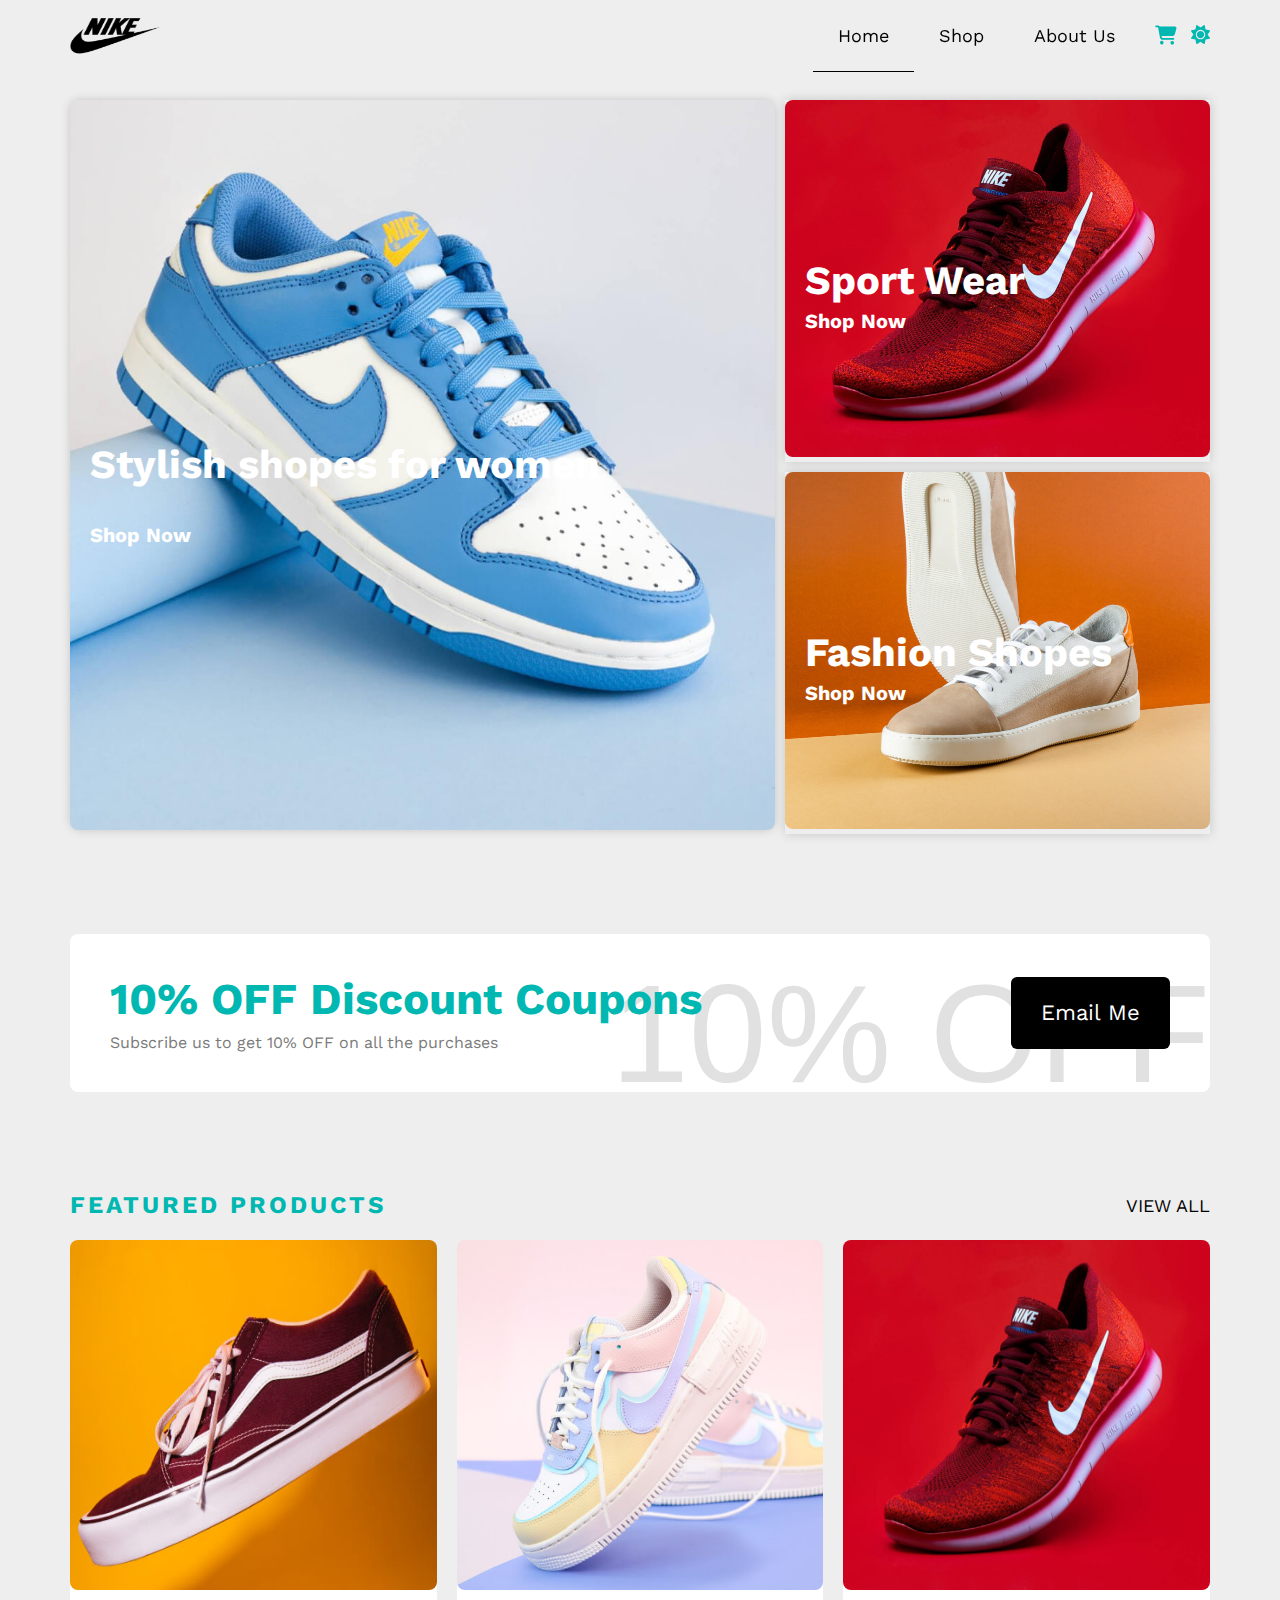
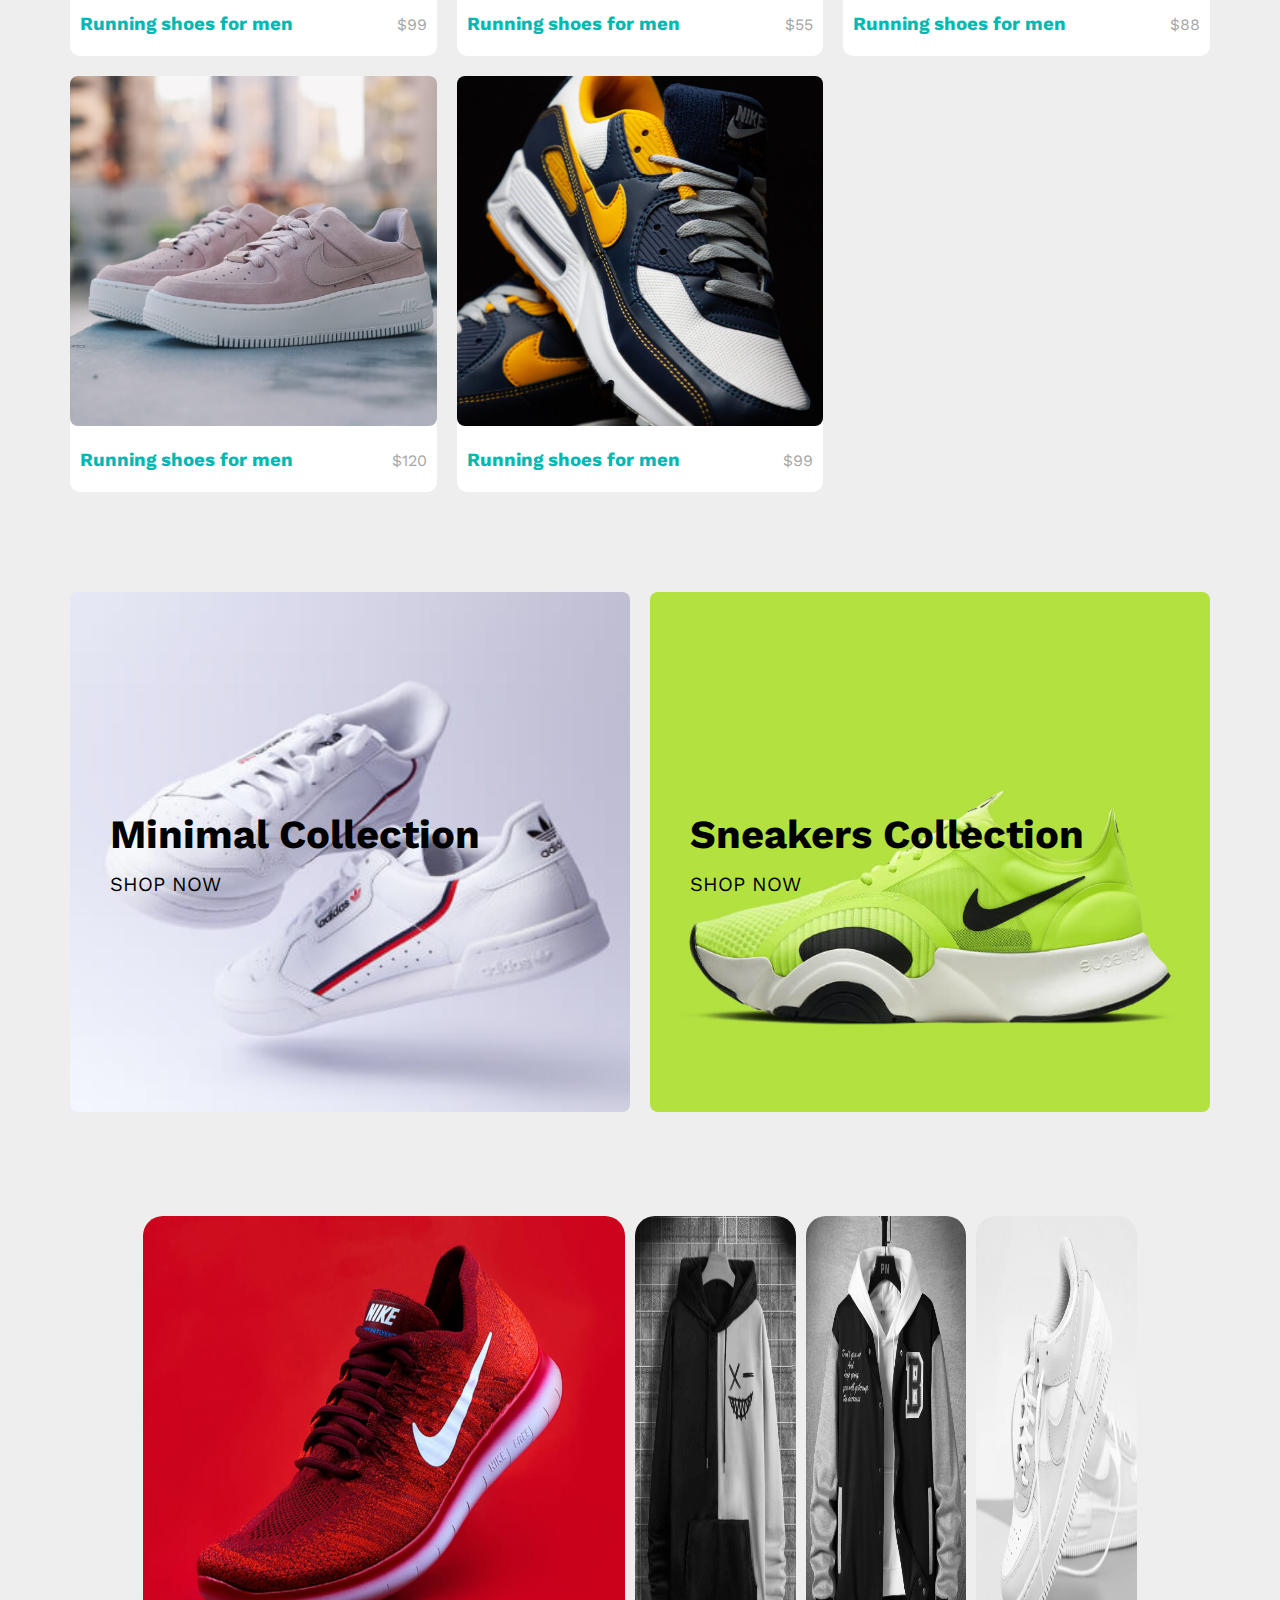
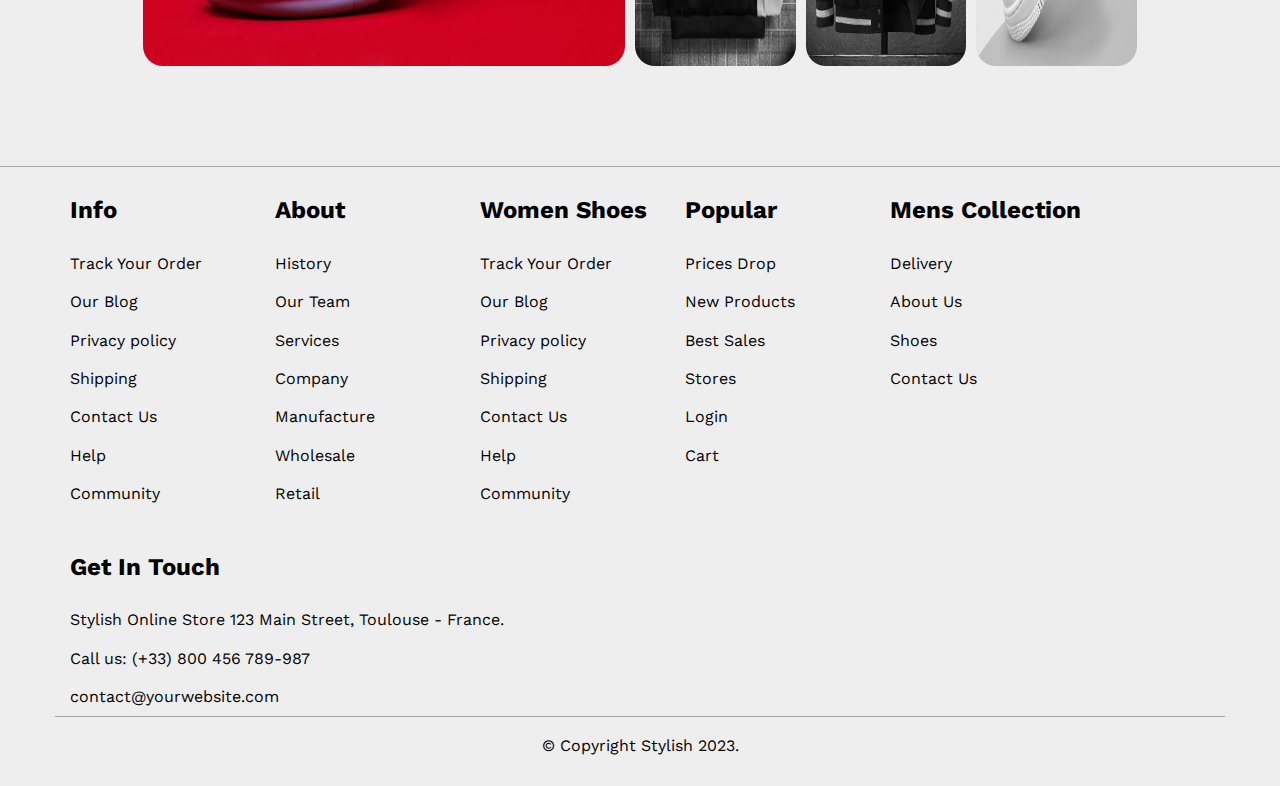
<file: index.html>
<!DOCTYPE html>
<html lang="en">
<head>
    <meta charset="UTF-8">
    <meta name="viewport" content="width=device-width, initial-scale=1.0">
    <title>Nike</title>
    <!-- Render All  Elements Normally-->
    <link rel="stylesheet" href="css/normallize.css">
    <!-- Font Awesome library -->
    <link rel="stylesheet" href="css/all.min.css">
    <!-- Main Template css file -->
    <link rel="stylesheet" href="css/style.css">
    <!-- Google Font -->
    <link rel="preconnect" href="https://fonts.googleapis.com">
    <link rel="preconnect" href="https://fonts.gstatic.com" crossorigin>
    <link href="https://fonts.googleapis.com/css2?family=Cairo&family=Ubuntu:ital@1&family=Work+Sans:wght@200;300;400;500;600;700;800&display=swap" rel="stylesheet">
</head>
<body class="" id="body">
    <!-- start Header -->
    <header id="header">
        <div class="container">
            <a href="#" class="logo"><img src="images/logo1.png" alt="Logo" id="img"></a>
            <ul>
                <li><a href="index.html" class="active">Home</a></li>
                <li><a href="index2.html">Shop</a></li>
                <li><a href="index3.html">About Us</a></li>
                <div class="icone">
                    <a href="#"><i class="fa-solid fa-cart-shopping"></i></a>
                    <div class="dark-mode" id="dark-mode">
                        <i class="fa-solid fa-sun"></i>
                        <i class="fa-solid fa-moon"></i>
                    </div>
                </div>
            </ul>
        </div>
    </header>
    <!-- End Header -->

    <!-- start Section -->
    <div class="container">
        <section>
            <div class="box">
                <p>Stylish shopes for women</p>
                <a href="index2.html">Shop Now</a>
                <img src="images/section1.jpg" alt="section1" id="iamgeschange">
            </div>

            <div class="box">
                <div class="image">
                    <p>Sport Wear</p>
                    <a href="index2.html">Shop Now</a>
                    <img src="images/section2.jpg" alt="section2">
                </div>
                <div class="image">
                    <p>Fashion Shopes</p>
                    <a href="index2.html">Shop Now</a>
                    <img src="images/section3.jpg" alt="section3">
                </div>
            </div>
        </section>
    </div>
    <!-- end Section-->
    <!-- Start Discount -->
    <div class="container">
        <div class="discount">
            <div class="bold-text">10% OFF</div>

            <div class="box">
                <div class="text">
                    <h2>10% OFF Discount Coupons</h2>
                    <p>Subscribe us to get 10% OFF on all the purchases</p>
                </div>
                <div class="link">
                    <a href="">Email Me</a>
                </div>
            </div>
        </div>
    </div>
    <!-- End Discount -->

    <!-- Start PRODUCTS -->
    <div class="container">
        <div class="text-product">
            <h2>FEATURED PRODUCTS</h2>
            <a href="index2.html">VIEW ALL</a>
        </div>

        <div class="product">
            <div class="box">
                <div class="image">
                    <img src="images/section20.jpg" alt="">
                </div>
                <div class="title-product">
                    <h3>Running shoes for men</h3>
                    <span>$99</span>
                </div>
            </div>

            <div class="box">
                <div class="image">
                    <img src="images/section17.jpg" alt="">
                </div>
                <div class="title-product">
                    <h3>Running shoes for men</h3>
                    <span>$55</span>
                </div>
            </div>

            <div class="box">
                <div class="image">
                    <img src="images/section2.jpg" alt="">
                </div>
                <div class="title-product">
                    <h3>Running shoes for men</h3>
                    <span>$88</span>
                </div>
            </div>
            <div class="box">
                <div class="image">
                    <img src="images/section19.jpg" alt="">
                </div>
                <div class="title-product">
                    <h3>Running shoes for men</h3>
                    <span>$120</span>
                </div>
            </div>
            <div class="box">
                <div class="image">
                    <img src="images/section18.jpg" alt="">
                </div>
                <div class="title-product">
                    <h3>Running shoes for men</h3>
                    <span>$99</span>
                </div>
            </div>
        </div>
    </div>
    <!-- End PRODUCTS -->
    <!-- start Section  -->
    <div class="container">
        <div class="product2">
            <div class="box">
                <img src="images/section16.jpg" alt="">
                <div class="text">
                    <h2>Minimal Collection</h2>
                    <a href="index2.html">SHOP NOW</a>
                </div>
            </div>
            <div class="box">
                <img src="images/section4.jpg" alt="">
                <div class="text">
                    <h2>Sneakers Collection</h2>
                    <a href="index2.html">SHOP NOW</a>
                </div>
            </div>
        </div>
    </div>
    <!-- End Section -->
        <!-- Start PRODUCTS -->
            <div class="all-boxs">
                <div class="container">
                    <div class="panel active">
                        <img src="images/section2.jpg" alt="" >
                    </div>
                    <div class="panel">
                        <img src="images/section63.jpeg" alt="" >
                    </div>
                    <div class="panel">
                        <img src="images/section62.jpeg" alt="" >
                    </div>
                    <div class="panel">
                        <img src="images/section17.jpg" alt="" >
                    </div>
                </div>
            </div>
        <!-- End PRODUCTS -->
        <!-- start footer -->
        <footer>
            <div class="container">
                <div class="box">
                    <h2>Info</h2>
                    <ul>
                        <li>Track Your Order</li>
                        <li>Our Blog</li>
                        <li>Privacy policy</li>
                        <li>Shipping</li>
                        <li>Contact Us</li>
                        <li>Help</li>
                        <li>Community</li>
                    </ul>
                </div>
                <div class="box">
                    <h2>About</h2>
                    <ul>
                        <li>History</li>
                        <li>Our Team</li>
                        <li>Services</li>
                        <li>Company</li>
                        <li>Manufacture</li>
                        <li>Wholesale</li>
                        <li>Retail</li>
                    </ul>
                </div>
                <div class="box">
                    <h2>Women Shoes</h2>
                    <ul>
                        <li>Track Your Order</li>
                        <li>Our Blog</li>
                        <li>Privacy policy</li>
                        <li>Shipping</li>
                        <li>Contact Us</li>
                        <li>Help</li>
                        <li>Community</li>
                    </ul>
                </div>
                <div class="box">
                    <h2>Popular</h2>
                    <ul>
                        <li>Prices Drop</li>
                        <li>New Products</li>
                        <li>Best Sales</li>
                        <li>Stores</li>
                        <li>Login</li>
                        <li>Cart</li>
                    </ul>
                </div>
                <div class="box">
                    <h2>Mens Collection</h2>
                    <ul>
                        <li>Delivery</li>
                        <li>About Us</li>
                        <li>Shoes</li>
                        <li>Contact Us</li>
                    </ul>
                </div>
                <div class="box">
                    <h2>Get In Touch</h2>
                    <ul>
                        <li>Stylish Online Store 123 Main Street, Toulouse - France.</li>
                        <li>Call us: (+33) 800 456 789-987</li>
                        <li>contact@yourwebsite.com</li>
                    </ul>
                </div>
            </div>
            <p>© Copyright Stylish 2023.</p>
            <a href="#" class="scroll-up" id="scroll"><i class="fa-solid fa-arrow-up-long"></i></a>
        </footer>
        <!-- End footer -->
    <script src="js/script.js"> </script>
    <script>        //Changes Images
        let iamge = document.getElementById("iamgeschange");
        let arrimages = [
            'images/section1.jpg',
            'images/section17.jpg',
            'images/section47.jpeg',
            'images/section11.jpg',
            'images/section27.jpeg',
            'images/section24.jpeg',
            'images/section61.jpeg',
            'images/section67.jpeg',
        ]

        function changeImages(iamge , arrimages){
            setInterval( () => {
                let randomimages = Math.floor(Math.random() * arrimages.length);

                iamge.src = arrimages[randomimages];
            } , 3000)
        }
        changeImages(iamge , arrimages);
    </script>
</body>
</html>
</file>
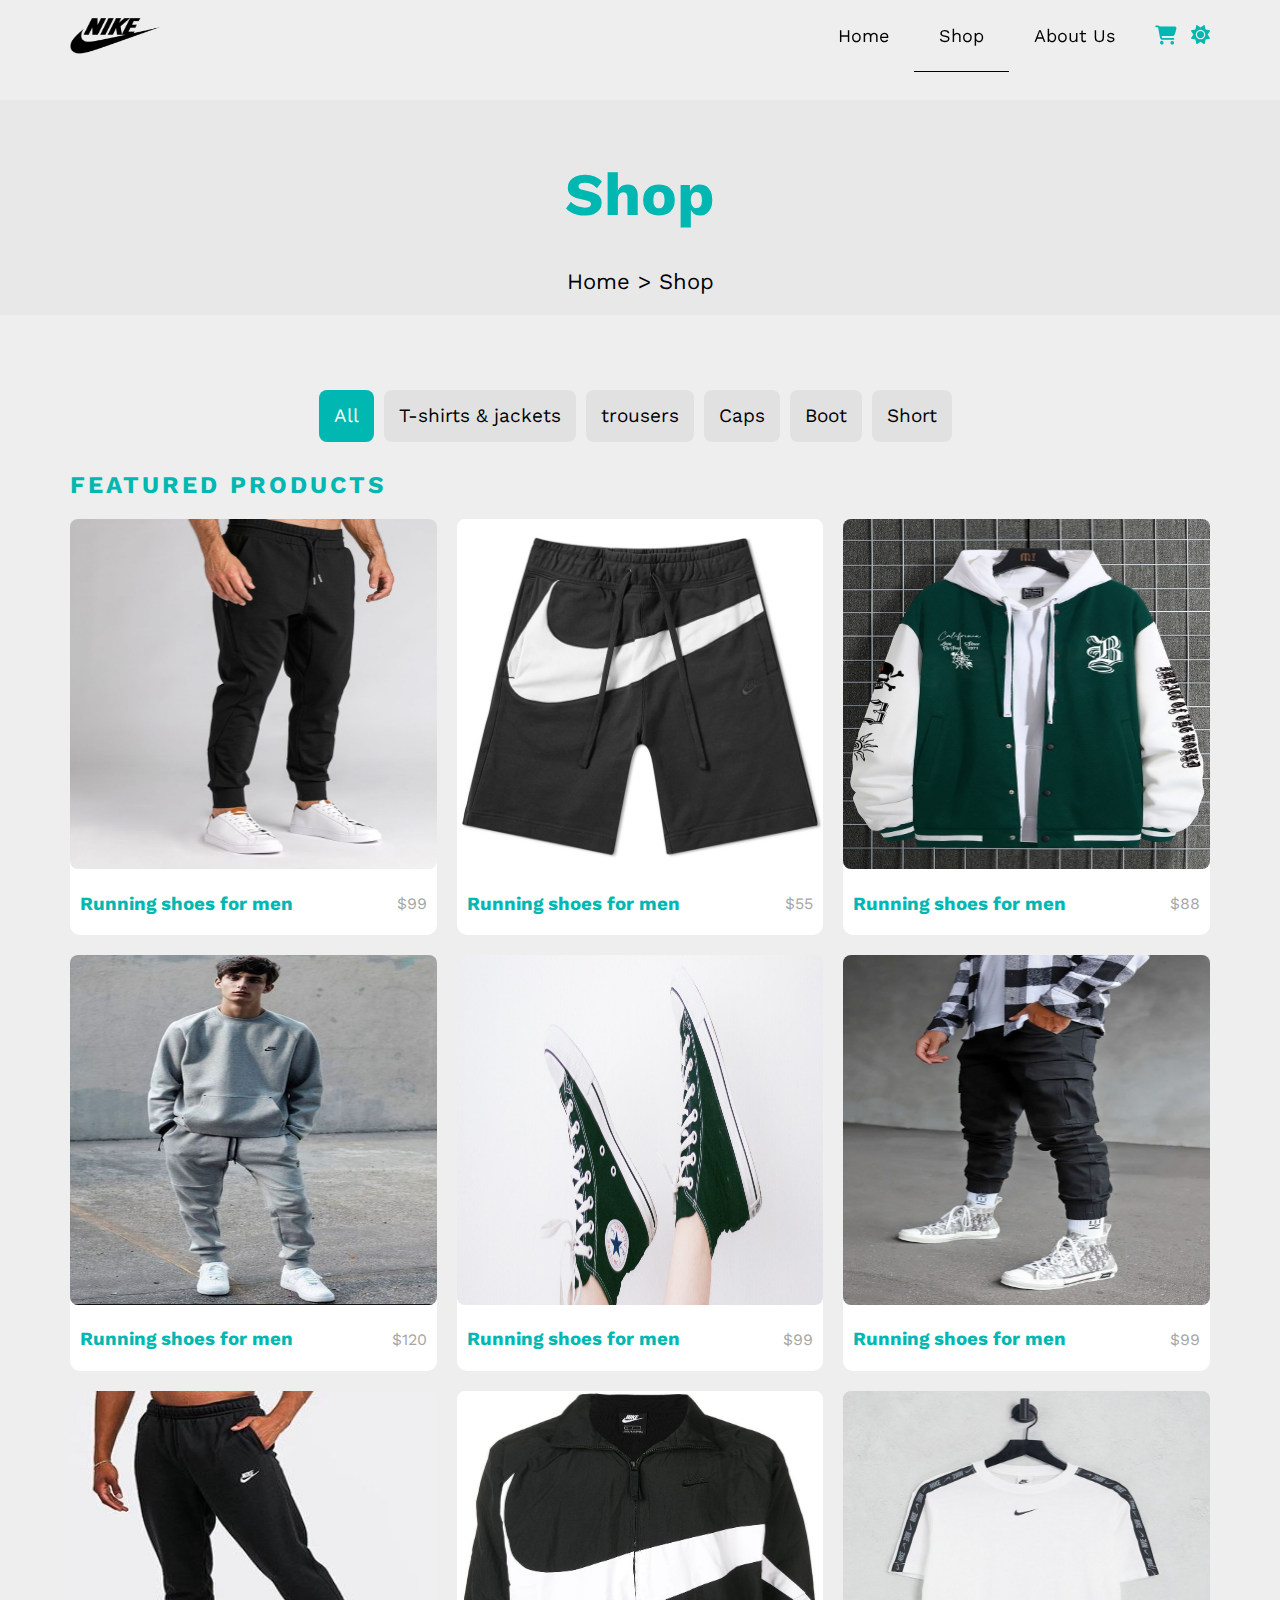
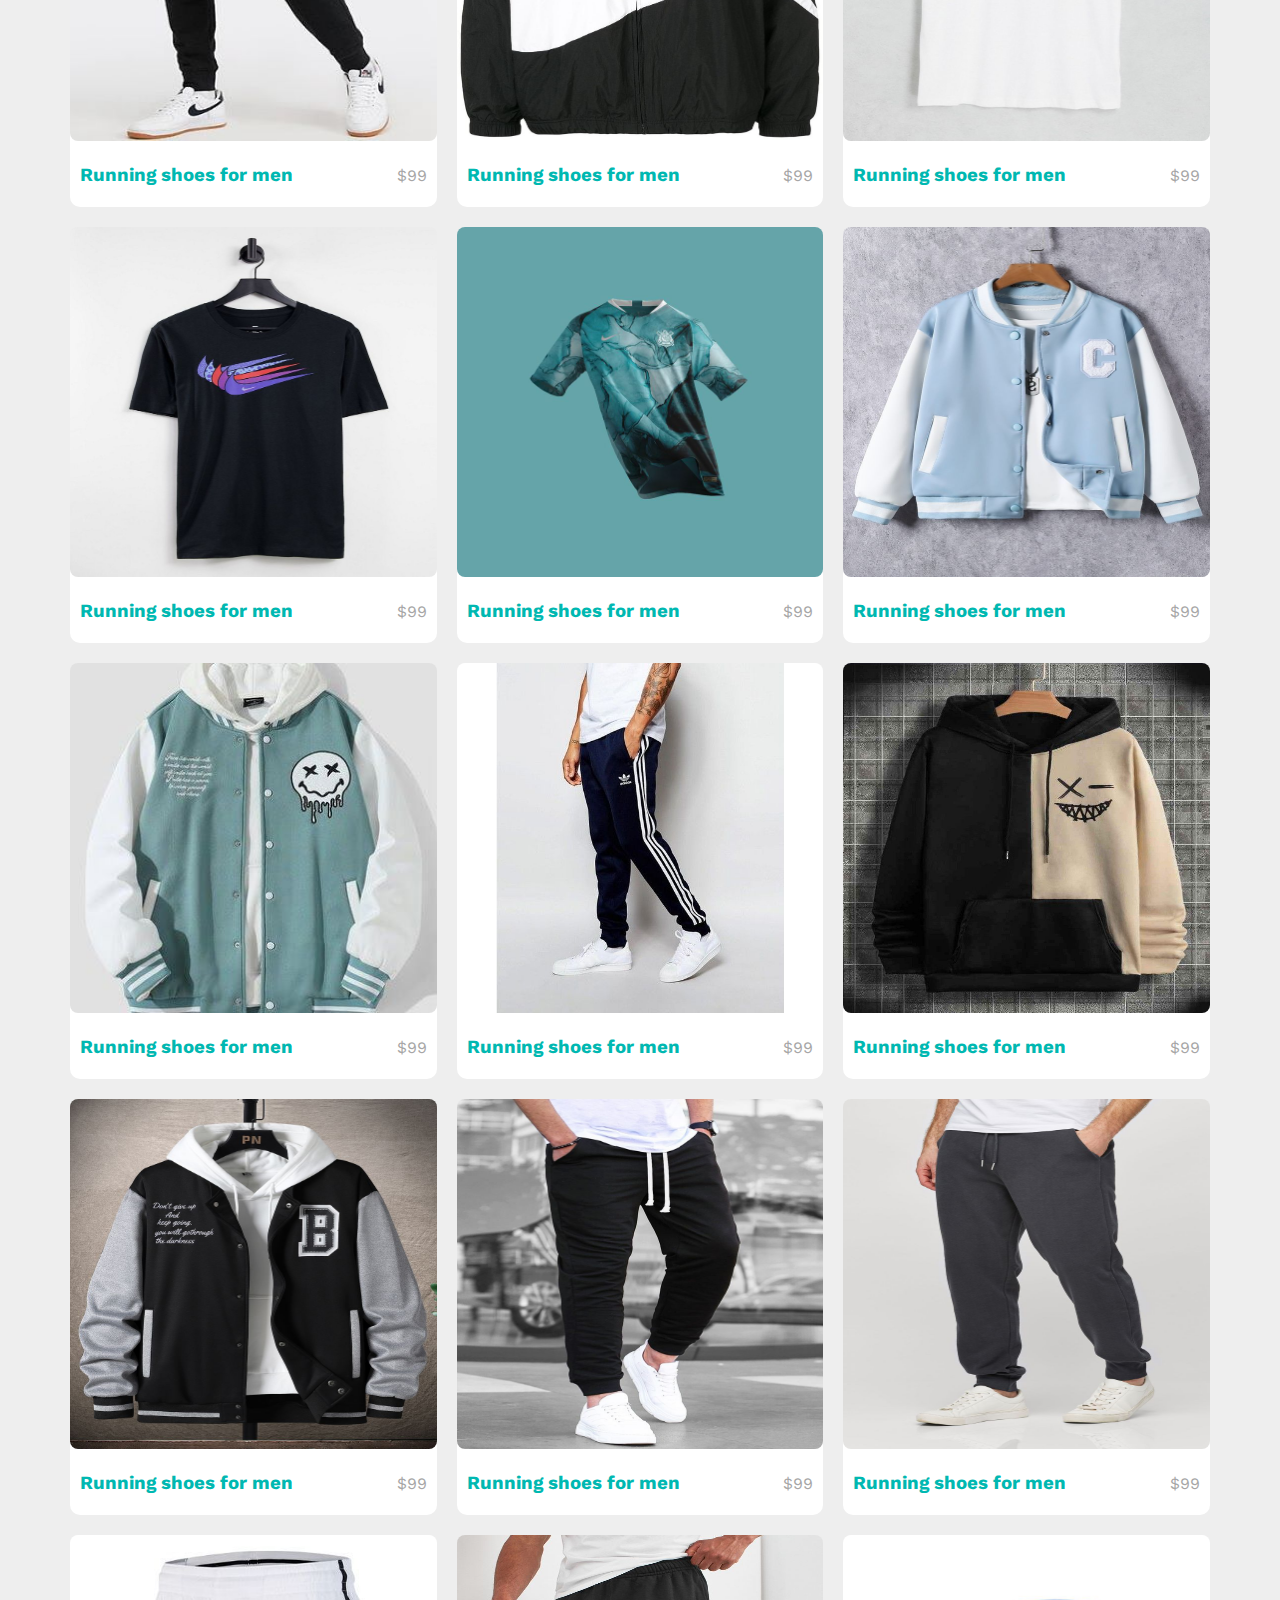
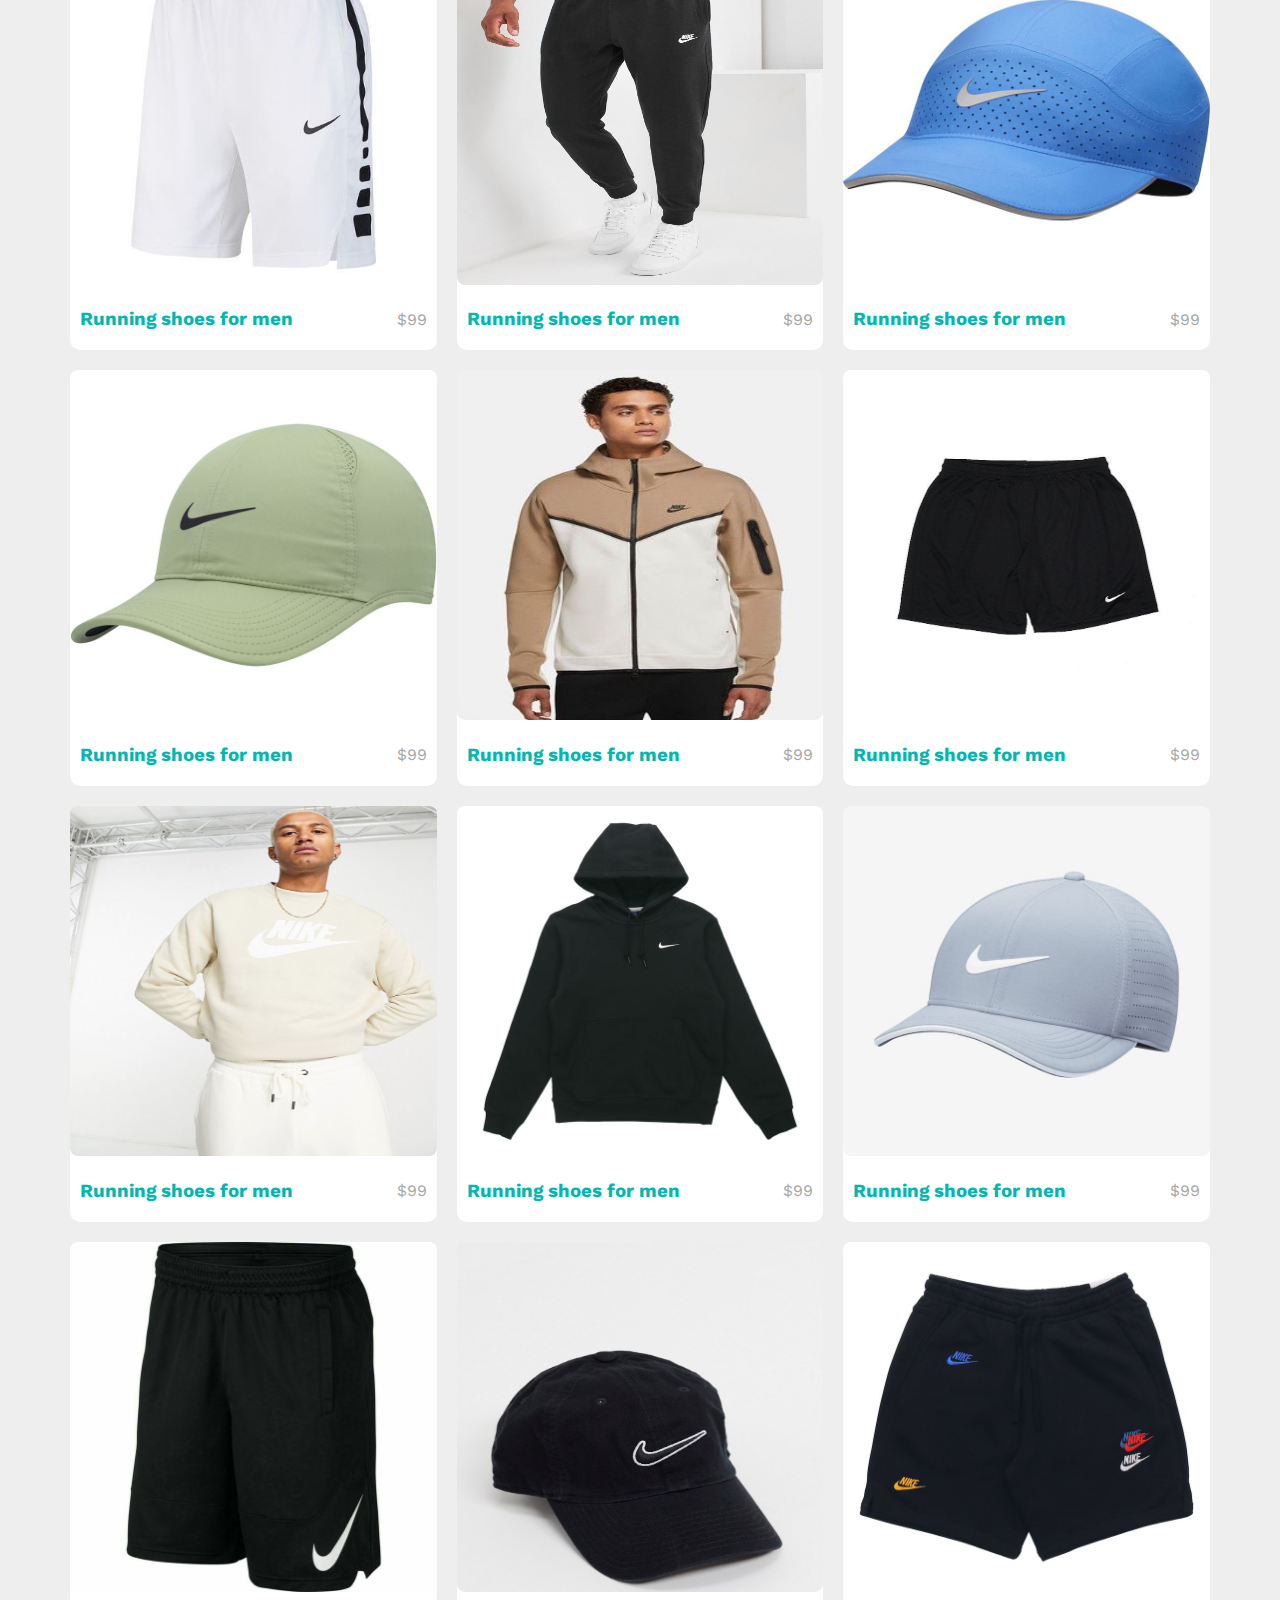
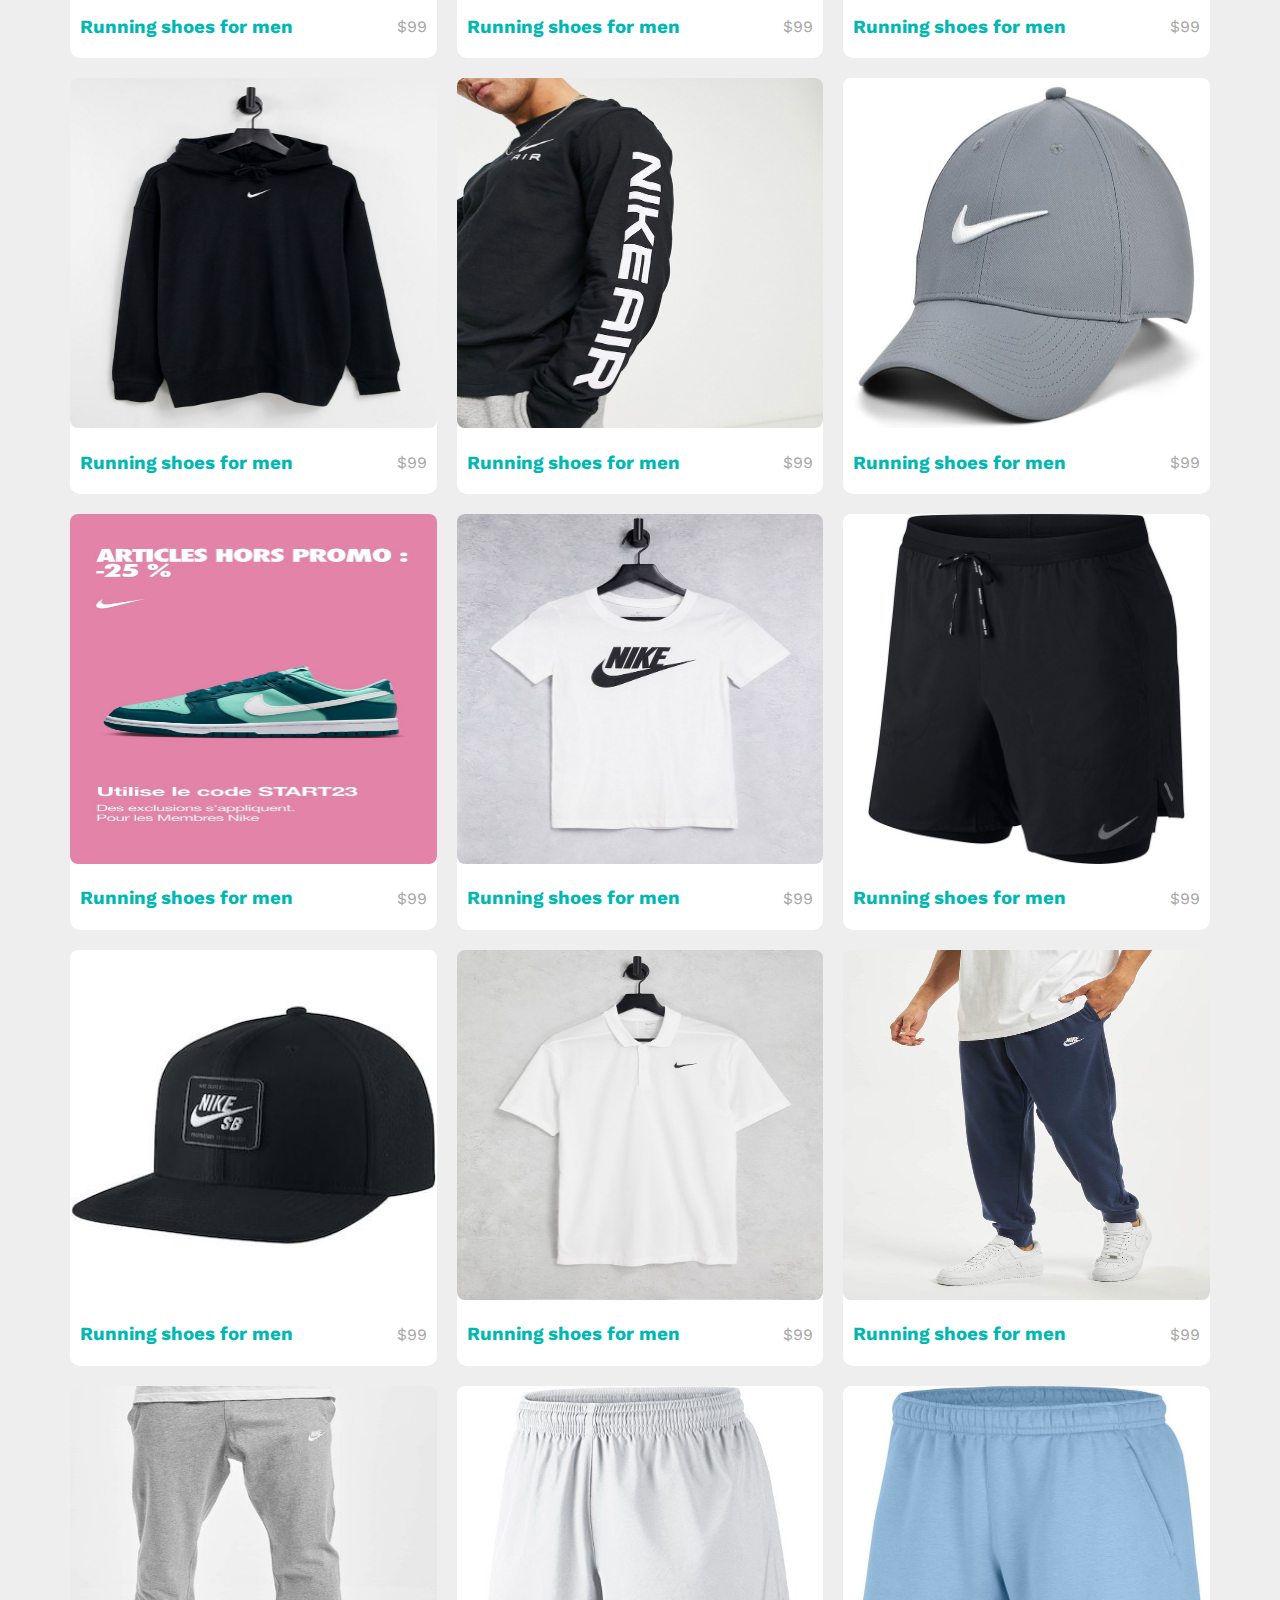
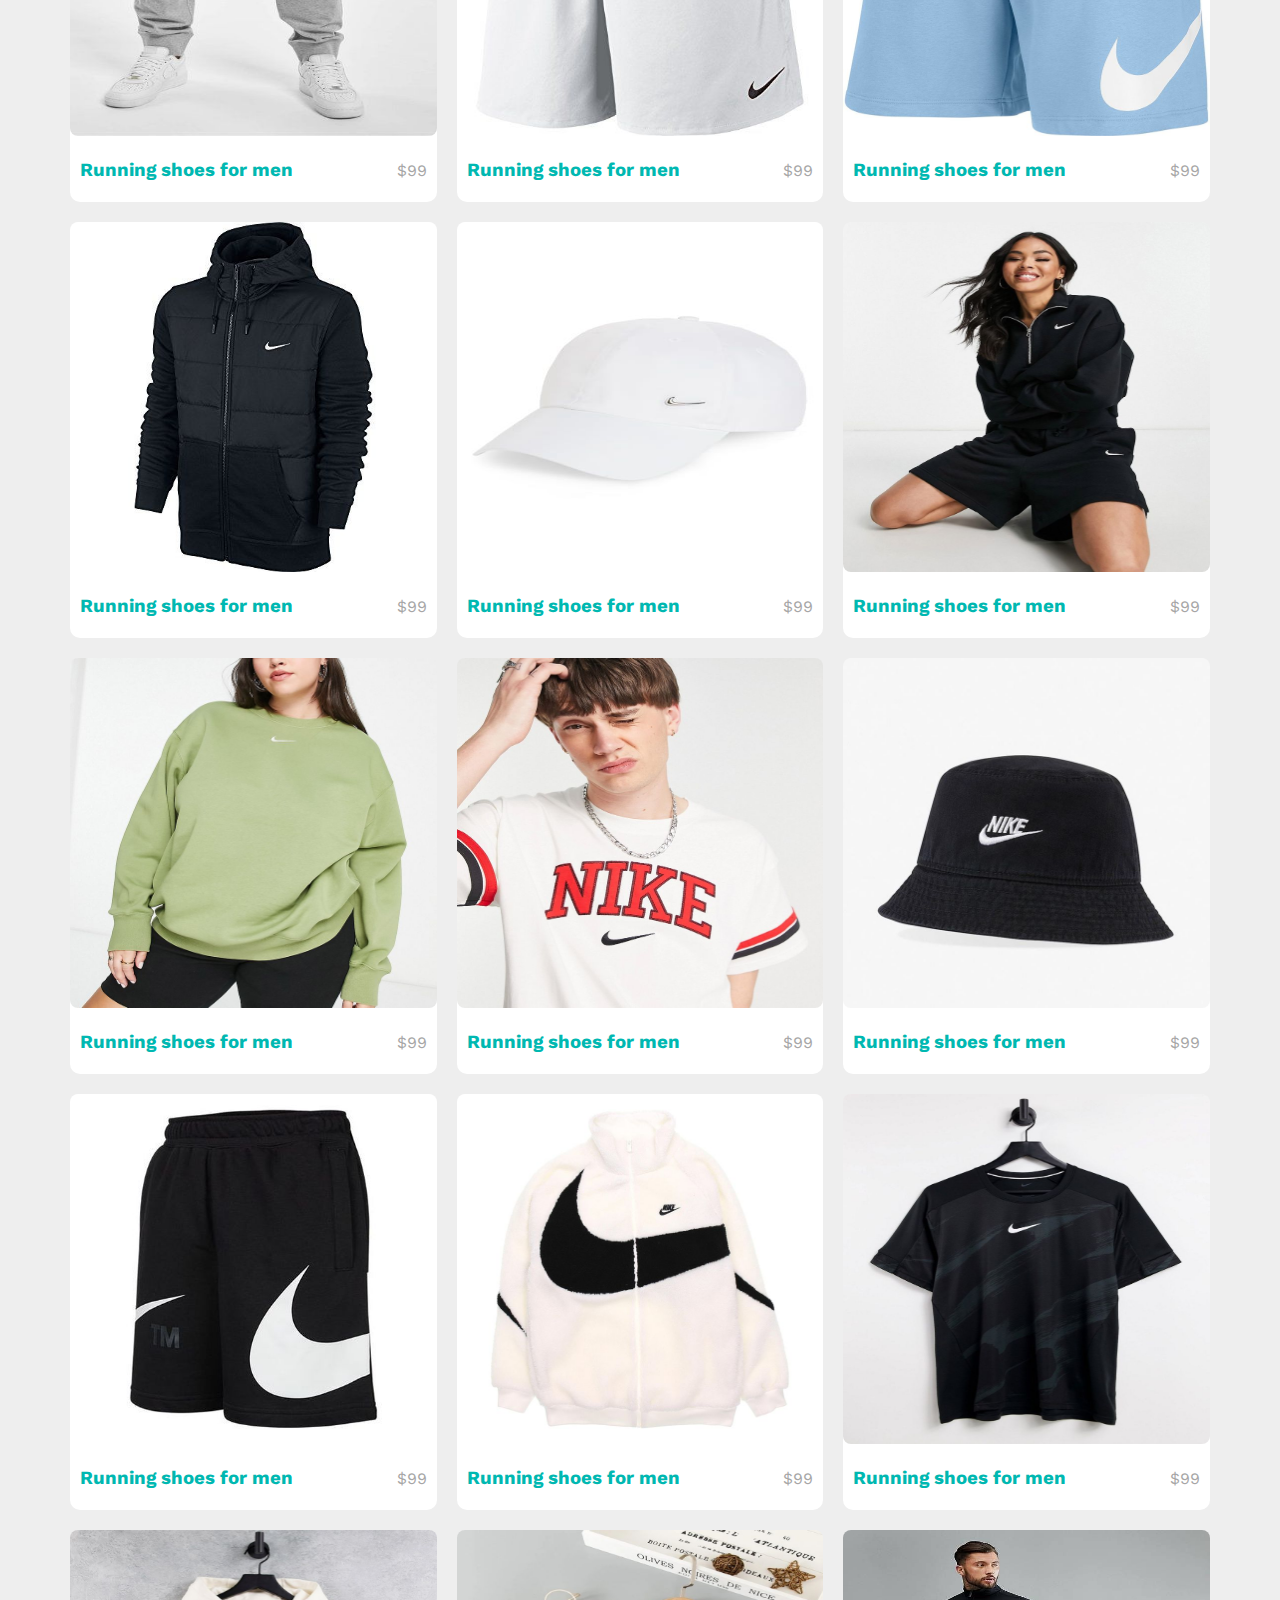
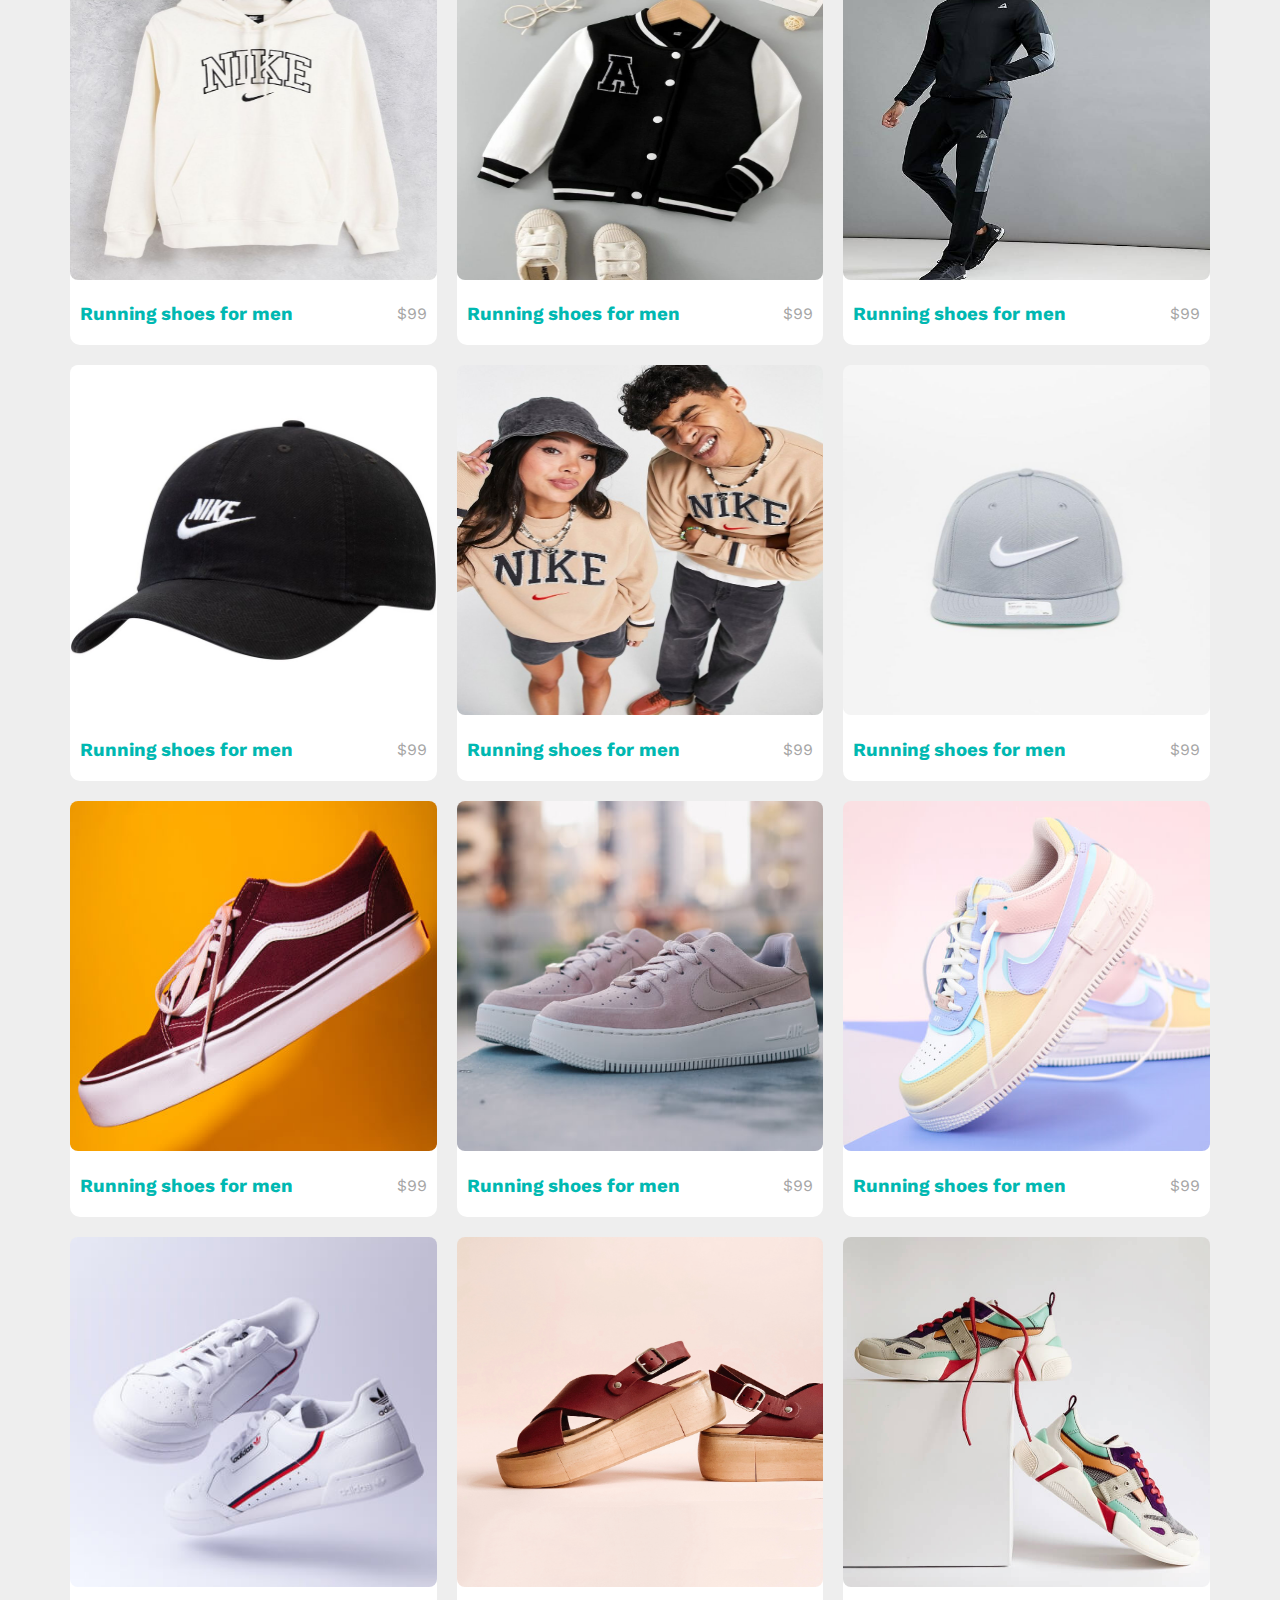
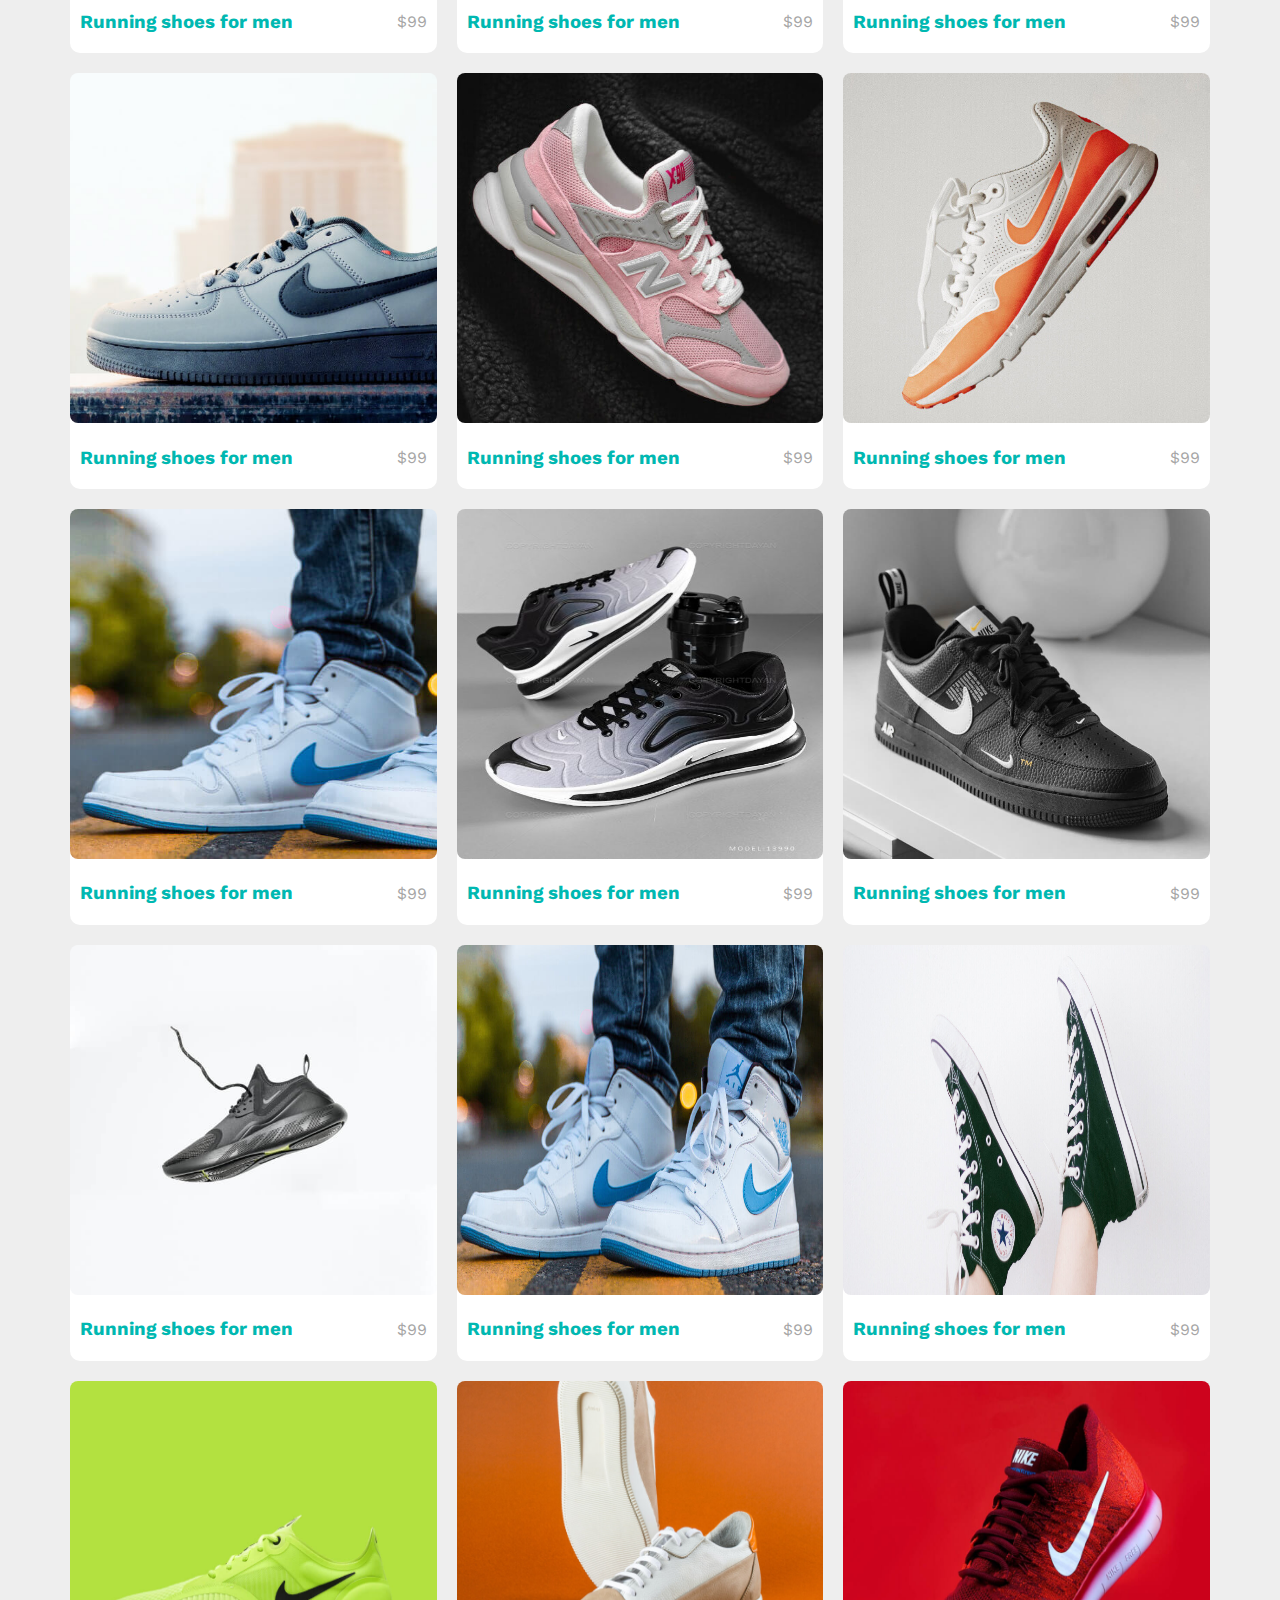
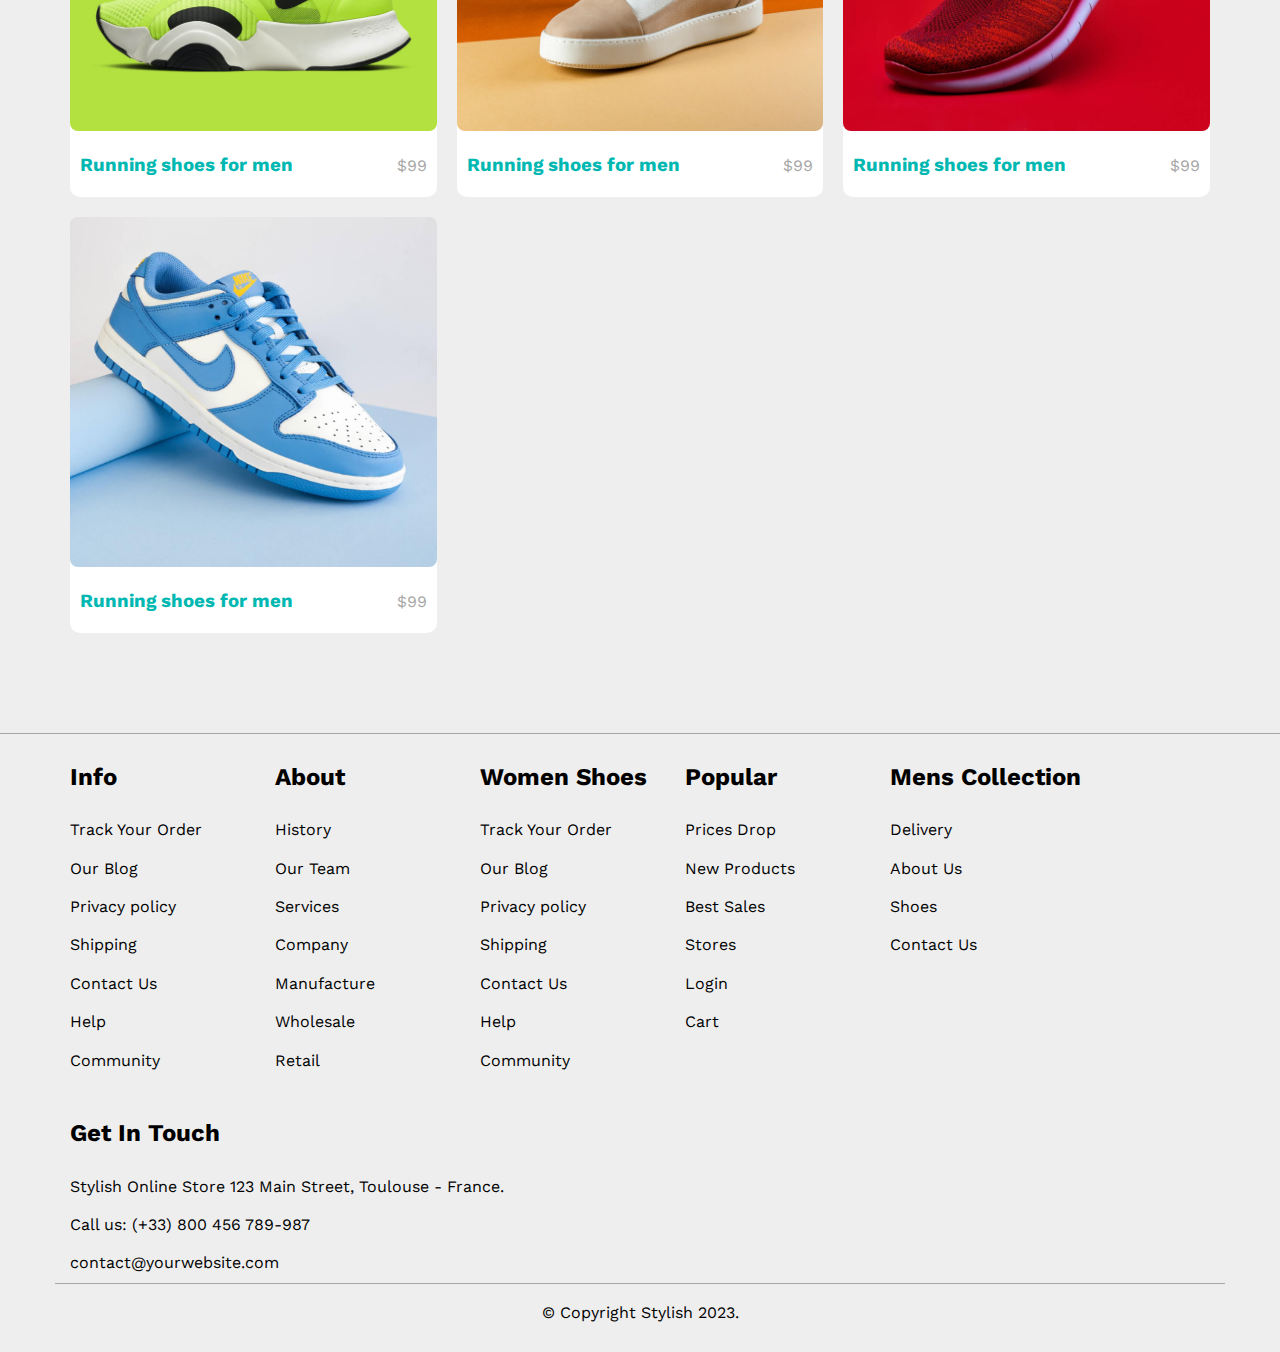
<file: index2.html>
<!DOCTYPE html>
<html lang="en">
<head>
    <meta charset="UTF-8">
    <meta name="viewport" content="width=device-width, initial-scale=1.0">
    <title>Shop</title>
    <!-- Render All  Elements Normally-->
    <link rel="stylesheet" href="css/normallize.css">
    <!-- Font Awesome library -->
    <link rel="stylesheet" href="css/all.min.css">
    <!-- Main Template css file -->
    <link rel="stylesheet" href="css/style.css">
    <!-- Google Font -->
    <link rel="preconnect" href="https://fonts.googleapis.com">
    <link rel="preconnect" href="https://fonts.gstatic.com" crossorigin>
    <link href="https://fonts.googleapis.com/css2?family=Cairo&family=Ubuntu:ital@1&family=Work+Sans:wght@200;300;400;500;600;700;800&display=swap" rel="stylesheet">
</head>
<body class="" id="body">
    <!-- start Header -->
    <header id="header">
        <div class="container">
            <a href="#" class="logo"><img src="images/logo1.png" alt="Logo" id="img"></a>
            <ul>
                <li><a href="index.html">Home</a></li>
                <li><a href="index2.html" class="active">Shop</a></li>
                <li><a href="index3.html">About Us</a></li>
                <div class="icone">
                    <a href="#"><i class="fa-solid fa-cart-shopping"></i></a>
                    <div class="dark-mode" id="dark-mode">
                        <i class="fa-solid fa-sun"></i>
                        <i class="fa-solid fa-moon"></i>
                    </div>
                </div>
            </ul>
        </div>
    </header>
    <!-- End Header -->
    <!-- start title -->
    <div class="contenir">
        <div class="title">
            <h1>Shop</h1>
            <a href="index.html">Home > Shop</a>
        </div>
    </div>
    <!-- End title -->
    <!-- Start Tabes  -->
    <div class="container">
        <div class="tabes">
            <ul id="tabes">
                <li class="active" data-cont=".all">All</li>
                <li data-cont=".shirts">T-shirts & jackets</li>
                <li data-cont=".trousers">trousers</li>
                <li data-cont=".Caps">Caps</li>
                <li data-cont=".Boot">Boot</li>
                <li data-cont=".Short">Short</li>
            </ul>
        </div>
    </div>
    <!-- End Tabes -->
    <!-- Start PRODUCTS -->
    <div class="container">
        <div class="text-product">
            <h2>FEATURED PRODUCTS</h2>
        </div>
        <div class="product" id="product">
            <div class="box all trousers">
                <div class="image">
                    <img src="images/section77.jpeg" alt="">
                    <a href=""><i class="fa-solid fa-bag-shopping"></i></a>
                </div>
                <div class="title-product">
                    <h3>Running shoes for men</h3>
                    <span>$99</span>
                </div>
            </div>
            <div class="box all Short">
                <div class="image">
                    <img src="images/section75.jpeg" alt="">
                    <a href=""><i class="fa-solid fa-bag-shopping"></i></a>
                </div>
                <div class="title-product">
                    <h3>Running shoes for men</h3>
                    <span>$55</span>
                </div>
            </div>
            <div class="box all shirts">
                <div class="image">
                    <img src="images/section74.jpeg" alt="">
                    <a href=""><i class="fa-solid fa-bag-shopping"></i></a>
                </div>
                <div class="title-product">
                    <h3>Running shoes for men</h3>
                    <span>$88</span>
                </div>
            </div>
            <div class="box all shirts">
                <div class="image">
                    <img src="images/section73.jpeg" alt="">
                    <a href=""><i class="fa-solid fa-bag-shopping"></i></a>
                </div>
                <div class="title-product">
                    <h3>Running shoes for men</h3>
                    <span>$120</span>
                </div>
            </div>
            <div class="box all Boot">
                <div class="image">
                    <img src="images/section5.jpg" alt="">
                    <a href=""><i class="fa-solid fa-bag-shopping"></i></a>
                </div>
                <div class="title-product">
                    <h3>Running shoes for men</h3>
                    <span>$99</span>
                </div>
            </div>
            <div class="box all trousers">
                <div class="image">
                    <img src="images/section72.jpeg" alt="">
                    <a href=""><i class="fa-solid fa-bag-shopping"></i></a>
                </div>
                <div class="title-product">
                    <h3>Running shoes for men</h3>
                    <span>$99</span>
                </div>
            </div>
            <div class="box all trousers">
                <div class="image">
                    <img src="images/section71.jpeg" alt="">
                    <a href=""><i class="fa-solid fa-bag-shopping"></i></a>
                </div>
                <div class="title-product">
                    <h3>Running shoes for men</h3>
                    <span>$99</span>
                </div>
            </div>
            <div class="box all shirts">
                <div class="image">
                    <img src="images/section70.jpeg" alt="">
                    <a href=""><i class="fa-solid fa-bag-shopping"></i></a>
                </div>
                <div class="title-product">
                    <h3>Running shoes for men</h3>
                    <span>$99</span>
                </div>
            </div>
            <div class="box all shirts">
                <div class="image">
                    <img src="images/section69.jpeg" alt="">
                    <a href=""><i class="fa-solid fa-bag-shopping"></i></a>
                </div>
                <div class="title-product">
                    <h3>Running shoes for men</h3>
                    <span>$99</span>
                </div>
            </div>
            <div class="box all shirts">
                <div class="image">
                    <img src="images/section68.jpeg" alt="">
                    <a href=""><i class="fa-solid fa-bag-shopping"></i></a>
                </div>
                <div class="title-product">
                    <h3>Running shoes for men</h3>
                    <span>$99</span>
                </div>
            </div>
            <div class="box all shirts">
                <div class="image">
                    <img src="images/section67.jpeg" alt="">
                    <a href=""><i class="fa-solid fa-bag-shopping"></i></a>
                </div>
                <div class="title-product">
                    <h3>Running shoes for men</h3>
                    <span>$99</span>
                </div>
            </div>
            <div class="box all shirts">
                <div class="image">
                    <img src="images/section66.jpeg" alt="">
                    <a href=""><i class="fa-solid fa-bag-shopping"></i></a>
                </div>
                <div class="title-product">
                    <h3>Running shoes for men</h3>
                    <span>$99</span>
                </div>
            </div>
            <div class="box all shirts">
                <div class="image">
                    <img src="images/section65.jpeg" alt="">
                    <a href=""><i class="fa-solid fa-bag-shopping"></i></a>
                </div>
                <div class="title-product">
                    <h3>Running shoes for men</h3>
                    <span>$99</span>
                </div>
            </div>
            <div class="box all trousers">
                <div class="image">
                    <img src="images/section64.jpeg" alt="">
                    <a href=""><i class="fa-solid fa-bag-shopping"></i></a>
                </div>
                <div class="title-product">
                    <h3>Running shoes for men</h3>
                    <span>$99</span>
                </div>
            </div>
            <div class="box all shirts">
                <div class="image">
                    <img src="images/section63.jpeg" alt="">
                    <a href=""><i class="fa-solid fa-bag-shopping"></i></a>
                </div>
                <div class="title-product">
                    <h3>Running shoes for men</h3>
                    <span>$99</span>
                </div>
            </div>
            <div class="box all shirts">
                <div class="image">
                    <img src="images/section62.jpeg" alt="">
                    <a href=""><i class="fa-solid fa-bag-shopping"></i></a>
                </div>
                <div class="title-product">
                    <h3>Running shoes for men</h3>
                    <span>$99</span>
                </div>
            </div>
            <div class="box all trousers">
                <div class="image">
                    <img src="images/section61.jpeg" alt="">
                    <a href=""><i class="fa-solid fa-bag-shopping"></i></a>
                </div>
                <div class="title-product">
                    <h3>Running shoes for men</h3>
                    <span>$99</span>
                </div>
            </div>
            <div class="box all trousers">
                <div class="image">
                    <img src="images/section60.jpeg" alt="">
                    <a href=""><i class="fa-solid fa-bag-shopping"></i></a>
                </div>
                <div class="title-product">
                    <h3>Running shoes for men</h3>
                    <span>$99</span>
                </div>
            </div>
            <div class="box all Short">
                <div class="image">
                    <img src="images/section59.jpeg" alt="">
                    <a href=""><i class="fa-solid fa-bag-shopping"></i></a>
                </div>
                <div class="title-product">
                    <h3>Running shoes for men</h3>
                    <span>$99</span>
                </div>
            </div>
            <div class="box all trousers">
                <div class="image">
                    <img src="images/section58.jpeg" alt="">
                    <a href=""><i class="fa-solid fa-bag-shopping"></i></a>
                </div>
                <div class="title-product">
                    <h3>Running shoes for men</h3>
                    <span>$99</span>
                </div>
            </div>
            <div class="box all Caps">
                <div class="image">
                    <img src="images/section57.jpeg" alt="">
                    <a href=""><i class="fa-solid fa-bag-shopping"></i></a>
                </div>
                <div class="title-product">
                    <h3>Running shoes for men</h3>
                    <span>$99</span>
                </div>
            </div>
            <div class="box all Caps">
                <div class="image">
                    <img src="images/section56.jpeg" alt="">
                    <a href=""><i class="fa-solid fa-bag-shopping"></i></a>
                </div>
                <div class="title-product">
                    <h3>Running shoes for men</h3>
                    <span>$99</span>
                </div>
            </div>
            <div class="box all shirts">
                <div class="image">
                    <img src="images/section55.jpeg" alt="">
                    <a href=""><i class="fa-solid fa-bag-shopping"></i></a>
                </div>
                <div class="title-product">
                    <h3>Running shoes for men</h3>
                    <span>$99</span>
                </div>
            </div>
            <div class="box all Short">
                <div class="image">
                    <img src="images/section54.jpeg" alt="">
                    <a href=""><i class="fa-solid fa-bag-shopping"></i></a>
                </div>
                <div class="title-product">
                    <h3>Running shoes for men</h3>
                    <span>$99</span>
                </div>
            </div>
            <div class="box all shirts">
                <div class="image">
                    <img src="images/section53.jpeg" alt="">
                    <a href=""><i class="fa-solid fa-bag-shopping"></i></a>
                </div>
                <div class="title-product">
                    <h3>Running shoes for men</h3>
                    <span>$99</span>
                </div>
            </div>
            <div class="box all shirts">
                <div class="image">
                    <img src="images/section52.jpeg" alt="">
                    <a href=""><i class="fa-solid fa-bag-shopping"></i></a>
                </div>
                <div class="title-product">
                    <h3>Running shoes for men</h3>
                    <span>$99</span>
                </div>
            </div>
            <div class="box all Caps">
                <div class="image">
                    <img src="images/section51.jpeg" alt="">
                    <a href=""><i class="fa-solid fa-bag-shopping"></i></a>
                </div>
                <div class="title-product">
                    <h3>Running shoes for men</h3>
                    <span>$99</span>
                </div>
            </div>
            <div class="box all Short">
                <div class="image">
                    <img src="images/section50.jpeg" alt="">
                    <a href=""><i class="fa-solid fa-bag-shopping"></i></a>
                </div>
                <div class="title-product">
                    <h3>Running shoes for men</h3>
                    <span>$99</span>
                </div>
            </div>
            <div class="box all Caps">
                <div class="image">
                    <img src="images/section49.jpeg" alt="">
                    <a href=""><i class="fa-solid fa-bag-shopping"></i></a>
                </div>
                <div class="title-product">
                    <h3>Running shoes for men</h3>
                    <span>$99</span>
                </div>
            </div>
            <div class="box all Short">
                <div class="image">
                    <img src="images/section48.jpeg" alt="">
                    <a href=""><i class="fa-solid fa-bag-shopping"></i></a>
                </div>
                <div class="title-product">
                    <h3>Running shoes for men</h3>
                    <span>$99</span>
                </div>
            </div>
            <div class="box all shirts">
                <div class="image">
                    <img src="images/section47.jpeg" alt="">
                    <a href=""><i class="fa-solid fa-bag-shopping"></i></a>
                </div>
                <div class="title-product">
                    <h3>Running shoes for men</h3>
                    <span>$99</span>
                </div>
            </div>
            <div class="box all shirts">
                <div class="image">
                    <img src="images/section46.jpeg" alt="">
                    <a href=""><i class="fa-solid fa-bag-shopping"></i></a>
                </div>
                <div class="title-product">
                    <h3>Running shoes for men</h3>
                    <span>$99</span>
                </div>
            </div>
            <div class="box all Caps">
                <div class="image">
                    <img src="images/section45.jpeg" alt="">
                    <a href=""><i class="fa-solid fa-bag-shopping"></i></a>
                </div>
                <div class="title-product">
                    <h3>Running shoes for men</h3>
                    <span>$99</span>
                </div>
            </div>
            <div class="box all Boot">
                <div class="image">
                    <img src="images/section44.jpeg" alt="">
                    <a href=""><i class="fa-solid fa-bag-shopping"></i></a>
                </div>
                <div class="title-product">
                    <h3>Running shoes for men</h3>
                    <span>$99</span>
                </div>
            </div>
            <div class="box all shirts">
                <div class="image">
                    <img src="images/section43.jpeg" alt="">
                    <a href=""><i class="fa-solid fa-bag-shopping"></i></a>
                </div>
                <div class="title-product">
                    <h3>Running shoes for men</h3>
                    <span>$99</span>
                </div>
            </div>
            <div class="box all Short">
                <div class="image">
                    <img src="images/section42.jpeg" alt="">
                    <a href=""><i class="fa-solid fa-bag-shopping"></i></a>
                </div>
                <div class="title-product">
                    <h3>Running shoes for men</h3>
                    <span>$99</span>
                </div>
            </div>
            <div class="box all Caps">
                <div class="image">
                    <img src="images/section41.jpeg" alt="">
                    <a href=""><i class="fa-solid fa-bag-shopping"></i></a>
                </div>
                <div class="title-product">
                    <h3>Running shoes for men</h3>
                    <span>$99</span>
                </div>
            </div>
            <div class="box all shirts">
                <div class="image">
                    <img src="images/section40.jpeg" alt="">
                    <a href=""><i class="fa-solid fa-bag-shopping"></i></a>
                </div>
                <div class="title-product">
                    <h3>Running shoes for men</h3>
                    <span>$99</span>
                </div>
            </div>
            <div class="box all trousers">
                <div class="image">
                    <img src="images/section39.jpeg" alt="">
                    <a href=""><i class="fa-solid fa-bag-shopping"></i></a>
                </div>
                <div class="title-product">
                    <h3>Running shoes for men</h3>
                    <span>$99</span>
                </div>
            </div>
            <div class="box all trousers">
                <div class="image">
                    <img src="images/section38.jpeg" alt="">
                    <a href=""><i class="fa-solid fa-bag-shopping"></i></a>
                </div>
                <div class="title-product">
                    <h3>Running shoes for men</h3>
                    <span>$99</span>
                </div>
            </div>
            <div class="box all Short">
                <div class="image">
                    <img src="images/section37.jpeg" alt="">
                    <a href=""><i class="fa-solid fa-bag-shopping"></i></a>
                </div>
                <div class="title-product">
                    <h3>Running shoes for men</h3>
                    <span>$99</span>
                </div>
            </div>
            <div class="box all Short">
                <div class="image">
                    <img src="images/section36.jpeg" alt="">
                    <a href=""><i class="fa-solid fa-bag-shopping"></i></a>
                </div>
                <div class="title-product">
                    <h3>Running shoes for men</h3>
                    <span>$99</span>
                </div>
            </div>
            <div class="box all shirts">
                <div class="image">
                    <img src="images/section35.jpeg" alt="">
                    <a href=""><i class="fa-solid fa-bag-shopping"></i></a>
                </div>
                <div class="title-product">
                    <h3>Running shoes for men</h3>
                    <span>$99</span>
                </div>
            </div>
            <div class="box all Caps">
                <div class="image">
                    <img src="images/section34.jpeg" alt="">
                    <a href=""><i class="fa-solid fa-bag-shopping"></i></a>
                </div>
                <div class="title-product">
                    <h3>Running shoes for men</h3>
                    <span>$99</span>
                </div>
            </div>
            <div class="box all shirts">
                <div class="image">
                    <img src="images/section33.jpeg" alt="">
                    <a href=""><i class="fa-solid fa-bag-shopping"></i></a>
                </div>
                <div class="title-product">
                    <h3>Running shoes for men</h3>
                    <span>$99</span>
                </div>
            </div>
            <div class="box all shirts">
                <div class="image">
                    <img src="images/section32.jpeg" alt="">
                    <a href=""><i class="fa-solid fa-bag-shopping"></i></a>
                </div>
                <div class="title-product">
                    <h3>Running shoes for men</h3>
                    <span>$99</span>
                </div>
            </div>
            <div class="box all shirts">
                <div class="image">
                    <img src="images/section31.jpeg" alt="">
                    <a href=""><i class="fa-solid fa-bag-shopping"></i></a>
                </div>
                <div class="title-product">
                    <h3>Running shoes for men</h3>
                    <span>$99</span>
                </div>
            </div>
            <div class="box all Caps">
                <div class="image">
                    <img src="images/section30.jpeg" alt="">
                    <a href=""><i class="fa-solid fa-bag-shopping"></i></a>
                </div>
                <div class="title-product">
                    <h3>Running shoes for men</h3>
                    <span>$99</span>
                </div>
            </div>
            <div class="box all Short">
                <div class="image">
                    <img src="images/section29.jpeg" alt="">
                    <a href=""><i class="fa-solid fa-bag-shopping"></i></a>
                </div>
                <div class="title-product">
                    <h3>Running shoes for men</h3>
                    <span>$99</span>
                </div>
            </div>
            <div class="box all shirts">
                <div class="image">
                    <img src="images/section28.jpeg" alt="">
                    <a href=""><i class="fa-solid fa-bag-shopping"></i></a>
                </div>
                <div class="title-product">
                    <h3>Running shoes for men</h3>
                    <span>$99</span>
                </div>
            </div>
            <div class="box all shirts">
                <div class="image">
                    <img src="images/section27.jpeg" alt="">
                    <a href=""><i class="fa-solid fa-bag-shopping"></i></a>
                </div>
                <div class="title-product">
                    <h3>Running shoes for men</h3>
                    <span>$99</span>
                </div>
            </div>
            <div class="box all shirts">
                <div class="image">
                    <img src="images/section26.jpeg" alt="">
                    <a href=""><i class="fa-solid fa-bag-shopping"></i></a>
                </div>
                <div class="title-product">
                    <h3>Running shoes for men</h3>
                    <span>$99</span>
                </div>
            </div>
            <div class="box all shirts">
                <div class="image">
                    <img src="images/section25.jpeg" alt="">
                    <a href=""><i class="fa-solid fa-bag-shopping"></i></a>
                </div>
                <div class="title-product">
                    <h3>Running shoes for men</h3>
                    <span>$99</span>
                </div>
            </div>
            <div class="box all shirts">
                <div class="image">
                    <img src="images/section24.jpeg" alt="">
                    <a href=""><i class="fa-solid fa-bag-shopping"></i></a>
                </div>
                <div class="title-product">
                    <h3>Running shoes for men</h3>
                    <span>$99</span>
                </div>
            </div>
            <div class="box all Caps">
                <div class="image">
                    <img src="images/section23.jpeg" alt="">
                    <a href=""><i class="fa-solid fa-bag-shopping"></i></a>
                </div>
                <div class="title-product">
                    <h3>Running shoes for men</h3>
                    <span>$99</span>
                </div>
            </div>
            <div class="box all shirts">
                <div class="image">
                    <img src="images/section22.jpeg" alt="">
                    <a href=""><i class="fa-solid fa-bag-shopping"></i></a>
                </div>
                <div class="title-product">
                    <h3>Running shoes for men</h3>
                    <span>$99</span>
                </div>
            </div>
            <div class="box all Caps">
                <div class="image">
                    <img src="images/section21.jpeg" alt="">
                    <a href=""><i class="fa-solid fa-bag-shopping"></i></a>
                </div>
                <div class="title-product">
                    <h3>Running shoes for men</h3>
                    <span>$99</span>
                </div>
            </div>
            <div class="box all Boot">
                <div class="image">
                    <img src="images/section20.jpg" alt="">
                    <a href=""><i class="fa-solid fa-bag-shopping"></i></a>
                </div>
                <div class="title-product">
                    <h3>Running shoes for men</h3>
                    <span>$99</span>
                </div>
            </div>
            <div class="box all Boot">
                <div class="image">
                    <img src="images/section19.jpg" alt="">
                    <a href=""><i class="fa-solid fa-bag-shopping"></i></a>
                </div>
                <div class="title-product">
                    <h3>Running shoes for men</h3>
                    <span>$99</span>
                </div>
            </div>
            <div class="box all Boot">
                <div class="image">
                    <img src="images/section17.jpg" alt="">
                    <a href=""><i class="fa-solid fa-bag-shopping"></i></a>
                </div>
                <div class="title-product">
                    <h3>Running shoes for men</h3>
                    <span>$99</span>
                </div>
            </div>
            <div class="box all Boot">
                <div class="image">
                    <img src="images/section16.jpg" alt="">
                    <a href=""><i class="fa-solid fa-bag-shopping"></i></a>
                </div>
                <div class="title-product">
                    <h3>Running shoes for men</h3>
                    <span>$99</span>
                </div>
            </div>
            <div class="box allBoot">
                <div class="image">
                    <img src="images/section15.jpg" alt="">
                    <a href=""><i class="fa-solid fa-bag-shopping"></i></a>
                </div>
                <div class="title-product">
                    <h3>Running shoes for men</h3>
                    <span>$99</span>
                </div>
            </div>
            <div class="box all Boot">
                <div class="image">
                    <img src="images/section14.jpg" alt="">
                    <a href=""><i class="fa-solid fa-bag-shopping"></i></a>
                </div>
                <div class="title-product">
                    <h3>Running shoes for men</h3>
                    <span>$99</span>
                </div>
            </div>
            <div class="box all Boot">
                <div class="image">
                    <img src="images/section13.jpg" alt="">
                    <a href=""><i class="fa-solid fa-bag-shopping"></i></a>
                </div>
                <div class="title-product">
                    <h3>Running shoes for men</h3>
                    <span>$99</span>
                </div>
            </div>
            <div class="box all Boot">
                <div class="image">
                    <img src="images/section12.jpg" alt="">
                    <a href=""><i class="fa-solid fa-bag-shopping"></i></a>
                </div>
                <div class="title-product">
                    <h3>Running shoes for men</h3>
                    <span>$99</span>
                </div>
            </div>
            <div class="box all Boot">
                <div class="image">
                    <img src="images/section11.jpg" alt="">
                    <a href=""><i class="fa-solid fa-bag-shopping"></i></a>
                </div>
                <div class="title-product">
                    <h3>Running shoes for men</h3>
                    <span>$99</span>
                </div>
            </div>
            <div class="box all Boot">
                <div class="image">
                    <img src="images/section10.jpg" alt="">
                    <a href=""><i class="fa-solid fa-bag-shopping"></i></a>
                </div>
                <div class="title-product">
                    <h3>Running shoes for men</h3>
                    <span>$99</span>
                </div>
            </div>
            <div class="box all Boot">
                <div class="image">
                    <img src="images/section9.jpeg" alt="">
                    <a href=""><i class="fa-solid fa-bag-shopping"></i></a>
                </div>
                <div class="title-product">
                    <h3>Running shoes for men</h3>
                    <span>$99</span>
                </div>
            </div>
            <div class="box all Boot">
                <div class="image">
                    <img src="images/section8.jpg" alt="">
                    <a href=""><i class="fa-solid fa-bag-shopping"></i></a>
                </div>
                <div class="title-product">
                    <h3>Running shoes for men</h3>
                    <span>$99</span>
                </div>
            </div>
            <div class="box all Boot">
                <div class="image">
                    <img src="images/section7.jpg" alt="">
                    <a href=""><i class="fa-solid fa-bag-shopping"></i></a>
                </div>
                <div class="title-product">
                    <h3>Running shoes for men</h3>
                    <span>$99</span>
                </div>
            </div>
            <div class="box all Boot">
                <div class="image">
                    <img src="images/section6.jpg" alt="">
                    <a href=""><i class="fa-solid fa-bag-shopping"></i></a>
                </div>
                <div class="title-product">
                    <h3>Running shoes for men</h3>
                    <span>$99</span>
                </div>
            </div>
            <div class="box all Boot">
                <div class="image">
                    <img src="images/section5.jpg" alt="">
                    <a href=""><i class="fa-solid fa-bag-shopping"></i></a>
                </div>
                <div class="title-product">
                    <h3>Running shoes for men</h3>
                    <span>$99</span>
                </div>
            </div>
            <div class="box all Boot">
                <div class="image">
                    <img src="images/section4.jpg" alt="">
                    <a href=""><i class="fa-solid fa-bag-shopping"></i></a>
                </div>
                <div class="title-product">
                    <h3>Running shoes for men</h3>
                    <span>$99</span>
                </div>
            </div>
            <div class="box all Boot">
                <div class="image">
                    <img src="images/section3.jpg" alt="">
                    <a href=""><i class="fa-solid fa-bag-shopping"></i></a>
                </div>
                <div class="title-product">
                    <h3>Running shoes for men</h3>
                    <span>$99</span>
                </div>
            </div>
            <div class="box all Boot">
                <div class="image">
                    <img src="images/section2.jpg" alt="">
                    <a href=""><i class="fa-solid fa-bag-shopping"></i></a>
                </div>
                <div class="title-product">
                    <h3>Running shoes for men</h3>
                    <span>$99</span>
                </div>
            </div>
            <div class="box all Boot">
                <div class="image">
                    <img src="images/section1.jpg" alt="">
                    <a href=""><i class="fa-solid fa-bag-shopping"></i></a>
                </div>
                <div class="title-product">
                    <h3>Running shoes for men</h3>
                    <span>$99</span>
                </div>
            </div>
        </div>
    </div>
    <!-- End PRODUCTS -->
    <!-- start footer -->
    <footer>
        <div class="container">
            <div class="box">
                <h2>Info</h2>
                <ul>
                    <li>Track Your Order</li>
                    <li>Our Blog</li>
                    <li>Privacy policy</li>
                    <li>Shipping</li>
                    <li>Contact Us</li>
                    <li>Help</li>
                    <li>Community</li>
                </ul>
            </div>
            <div class="box">
                <h2>About</h2>
                <ul>
                    <li>History</li>
                    <li>Our Team</li>
                    <li>Services</li>
                    <li>Company</li>
                    <li>Manufacture</li>
                    <li>Wholesale</li>
                    <li>Retail</li>
                </ul>
            </div>
            <div class="box">
                <h2>Women Shoes</h2>
                <ul>
                    <li>Track Your Order</li>
                    <li>Our Blog</li>
                    <li>Privacy policy</li>
                    <li>Shipping</li>
                    <li>Contact Us</li>
                    <li>Help</li>
                    <li>Community</li>
                </ul>
            </div>
            <div class="box">
                <h2>Popular</h2>
                <ul>
                    <li>Prices Drop</li>
                    <li>New Products</li>
                    <li>Best Sales</li>
                    <li>Stores</li>
                    <li>Login</li>
                    <li>Cart</li>
                </ul>
            </div>
            <div class="box">
                <h2>Mens Collection</h2>
                <ul>
                    <li>Delivery</li>
                    <li>About Us</li>
                    <li>Shoes</li>
                    <li>Contact Us</li>
                </ul>
            </div>
            <div class="box">
                <h2>Get In Touch</h2>
                <ul>
                    <li>Stylish Online Store 123 Main Street, Toulouse - France.</li>
                    <li>Call us: (+33) 800 456 789-987</li>
                    <li>contact@yourwebsite.com</li>
                </ul>
            </div>
        </div>
        <p>© Copyright Stylish 2023.</p>
        <a href="#" class="scroll-up" id="scroll"><i class="fa-solid fa-arrow-up-long"></i></a>
    </footer>
    <!-- End footer -->
    <script src="js/script.js"></script>
</body>
</html>
</file>
<file: css/normallize.css>
/* Document
 * ========================================================================== */

/**
 * 1. Correct the line height in all browsers.
 * 2. Prevent adjustments of font size after orientation changes in
 *    IE on Windows Phone and in iOS.
 */

 html {
    line-height: 1.15; /* 1 */
    -ms-text-size-adjust: 100%; /* 2 */
    -webkit-text-size-adjust: 100%; /* 2 */
  }
  
  /* Sections
   * ========================================================================== */
  
  /**
   * Correct the font size and margin on `h1` elements within `section` and
   * `article` contexts in Chrome, Edge, Firefox, and Safari.
   */
  
  h1 {
    font-size: 2em;
    margin: 0.67em 0;
  }
  
  /* Grouping content
   * ========================================================================== */
  
  /**
   * Remove the margin on nested lists in Chrome, Edge, IE, and Safari.
   */
  
  dl dl,
  dl ol,
  dl ul,
  ol dl,
  ul dl {
    margin: 0;
  }
  
  /**
   * Remove the margin on nested lists in Edge 18- and IE.
   */
  
  ol ol,
  ol ul,
  ul ol,
  ul ul {
    margin: 0;
  }
  
  /**
   * 1. Add the correct box sizing in Firefox.
   * 2. Correct the inheritance of border color in Firefox.
   * 3. Show the overflow in Edge 18- and IE.
   */
  
  hr {
    box-sizing: content-box; /* 1 */
    color: inherit; /* 2 */
    height: 0; /* 1 */
    overflow: visible; /* 3 */
  }
  
  /**
   * Add the correct display in IE.
   */
  
  main {
    display: block;
  }
  
  /**
   * 1. Correct the inheritance and scaling of font size in all browsers.
   * 2. Correct the odd `em` font sizing in all browsers.
   */
  
  pre {
    font-family: monospace, monospace; /* 1 */
    font-size: 1em; /* 2 */
  }
  
  /* Text-level semantics
   * ========================================================================== */
  
  /**
   * Remove the gray background on active links in IE 10.
   */
  
  a {
    background-color: transparent;
  }
  
  /**
   * Add the correct text decoration in Edge 18-, IE, and Safari.
   */
  
  abbr[title] {
    text-decoration: underline;
    text-decoration: underline dotted;
  }
  
  /**
   * Add the correct font weight in Chrome, Edge, and Safari.
   */
  
  b,
  strong {
    font-weight: bolder;
  }
  
  /**
   * 1. Correct the inheritance and scaling of font size in all browsers.
   * 2. Correct the odd `em` font sizing in all browsers.
   */
  
  code,
  kbd,
  samp {
    font-family: monospace, monospace; /* 1 */
    font-size: 1em; /* 2 */
  }
  
  /**
   * Add the correct font size in all browsers.
   */
  
  small {
    font-size: 80%;
  }
  
  /* Embedded content
   * ========================================================================== */
  
  /**
   * Add the correct display in IE 9-.
   */
  
  audio,
  video {
    display: inline-block;
  }
  
  /**
   * Add the correct display in iOS 4-7.
   */
  
  audio:not([controls]) {
    display: none;
    height: 0;
  }
  
  /**
   * Remove the border on images within links in IE 10-.
   */
  
  img {
    border-style: none;
  }
  
  /**
   * Hide the overflow in IE.
   */
  
  svg:not(:root) {
    overflow: hidden;
  }
  
  /* Tabular data
   * ========================================================================== */
  
  /**
   * 1. Correct table border color inheritance in all Chrome, Edge, and Safari.
   * 2. Remove text indentation from table contents in Chrome, Edge, and Safari.
   */
  
  table {
    border-color: inherit; /* 1 */
    text-indent: 0; /* 2 */
  }
  
  /* Forms
   * ========================================================================== */
  
  /**
   * Remove the margin on controls in Safari.
   */
  
  button,
  input,
  select {
    margin: 0;
  }
  
  /**
   * 1. Show the overflow in IE.
   * 2. Remove the inheritance of text transform in Edge 18-, Firefox, and IE.
   */
  
  button {
    overflow: visible; /* 1 */
    text-transform: none; /* 2 */
  }
  
  /**
   * Correct the inability to style buttons in iOS and Safari.
   */
  
  button,
  [type="button"],
  [type="reset"],
  [type="submit"] {
    -webkit-appearance: button;
  }
  
  /**
   * Correct the padding in Firefox.
   */
  
  fieldset {
    padding: 0.35em 0.75em 0.625em;
  }
  
  /**
   * Show the overflow in Edge 18- and IE.
   */
  
  input {
    overflow: visible;
  }
  
  /**
   * 1. Correct the text wrapping in Edge 18- and IE.
   * 2. Correct the color inheritance from `fieldset` elements in IE.
   */
  
  legend {
    box-sizing: border-box; /* 1 */
    color: inherit; /* 2 */
    display: table; /* 1 */
    max-width: 100%; /* 1 */
    white-space: normal; /* 1 */
  }
  
  /**
   * 1. Add the correct display in Edge 18- and IE.
   * 2. Add the correct vertical alignment in Chrome, Edge, and Firefox.
   */
  
  progress {
    display: inline-block; /* 1 */
    vertical-align: baseline; /* 2 */
  }
  
  /**
   * Remove the inheritance of text transform in Firefox.
   */
  
  select {
    text-transform: none;
  }
  
  /**
   * 1. Remove the margin in Firefox and Safari.
   * 2. Remove the default vertical scrollbar in IE.
   */
  
  textarea {
    margin: 0; /* 1 */
    overflow: auto; /* 2 */
  }
  
  /**
   * 1. Add the correct box sizing in IE 10-.
   * 2. Remove the padding in IE 10-.
   */
  
  [type="checkbox"],
  [type="radio"] {
    box-sizing: border-box; /* 1 */
    padding: 0; /* 2 */
  }
  
  /**
   * 1. Correct the odd appearance in Chrome, Edge, and Safari.
   * 2. Correct the outline style in Safari.
   */
  
  [type="search"] {
    -webkit-appearance: textfield; /* 1 */
    outline-offset: -2px; /* 2 */
  }
  
  /**
   * Correct the cursor style of increment and decrement buttons in Safari.
   */
  
  ::-webkit-inner-spin-button,
  ::-webkit-outer-spin-button {
    height: auto;
  }
  
  /**
   * Correct the text style of placeholders in Chrome, Edge, and Safari.
   */
  
  ::-webkit-input-placeholder {
    color: inherit;
    opacity: 0.54;
  }
  
  /**
   * Remove the inner padding in Chrome, Edge, and Safari on macOS.
   */
  
  ::-webkit-search-decoration {
    -webkit-appearance: none;
  }
  
  /**
   * 1. Correct the inability to style upload buttons in iOS and Safari.
   * 2. Change font properties to `inherit` in Safari.
   */
  
  ::-webkit-file-upload-button {
    -webkit-appearance: button; /* 1 */
    font: inherit; /* 2 */
  }
  
  /**
   * Remove the inner border and padding of focus outlines in Firefox.
   */
  
  ::-moz-focus-inner {
    border-style: none;
    padding: 0;
  }
  
  /**
   * Restore the focus outline styles unset by the previous rule in Firefox.
   */
  
  :-moz-focusring {
    outline: 1px dotted ButtonText;
  }
  
  /**
   * Remove the additional :invalid styles in Firefox.
   */
  
  :-moz-ui-invalid {
    box-shadow: none;
  }
  
  /* Interactive
   * ========================================================================== */
  
  /*
   * Add the correct display in Edge 18- and IE.
   */
  
  details {
    display: block;
  }
  
  /*
   * Add the correct styles in Edge 18-, IE, and Safari.
   */
  
  dialog {
    background-color: white;
    border: solid;
    color: black;
    display: block;
    height: -moz-fit-content;
    height: -webkit-fit-content;
    height: fit-content;
    left: 0;
    margin: auto;
    padding: 1em;
    position: absolute;
    right: 0;
    width: -moz-fit-content;
    width: -webkit-fit-content;
    width: fit-content;
  }
  
  dialog:not([open]) {
    display: none;
  }
  
  /*
   * Add the correct display in all browsers.
   */
  
  summary {
    display: list-item;
  }
  
  /* Scripting
   * ========================================================================== */
  
  /**
   * Add the correct display in IE 9-.
   */
  
  canvas {
    display: inline-block;
  }
  
  /**
   * Add the correct display in IE.
   */
  
  template {
    display: none;
  }
  
  /* User interaction
   * ========================================================================== */
  
  /**
   * Add the correct display in IE 10-.
   */
  
  [hidden] {
    display: none;
  }
</file>
<file: css/style.css>
/* Start Variables */
:root {
    --main-transition: 0.3s;
    --main-margin-top-100px: 100px;
    --main-margin-bottom-100px: 100px;
    --main-padding-top-100px: 100px;
    --main-padding-bottom-100px: 100px;
    --main-padding-top-60px: 60px;
    --main-padding-bottom-60px: 100px;
    --main-padding-bottom: 60px;
    --main-color-2: #47ded9;
    --main-color-2-alt: #00b8b1;
}
    /* End Variables */
/* Start Global Rules */
* {
    -webkit-box-sizing: border-box;
    -moz-box-sizing: border-box;
    box-sizing: border-box;
    margin: 0;
    padding: 0;
}
html {
    scroll-behavior: smooth;
}
body {
    font-family: "Work Sans", sans-serif;
    background-color: #eee;
}
a{
    text-decoration: none;
}
ul{
    list-style: none;
}
.container {
    padding-left: 15px;
    padding-right: 15px;
    margin-left: auto;
    margin-right: auto;
}
/* Small */
@media (min-width: 768px) {
    .container {
        width: 750px;
    }
}
/* Medium */
@media (min-width: 992px) {
    .container {
        width: 970px;
    }
}
/* Large */
@media (min-width: 1200px) {
    .container {
        width: 1170px;
    }
}
/* End Global Rules */
/* Start index.html */
/* Start Header */
header{
    position: fixed;
    z-index: 4;
    width: 100%;
    top: 0;
}
header .container{
    display: flex;
    justify-content: space-between;
    align-items: center;
    flex-wrap: wrap;
    position: relative;
    z-index: 2;
}
header .logo{
    font-size: 24px;
    font-weight: bold;
    height: 72px;
    display: flex;
    justify-content: center;
    align-items: center;
    flex-wrap: wrap;
}
header .logo img{
    width: 90px;
}
@media (max-width: 767px){
    .logo{
        width: 100%;
        height: 35px;
        margin-bottom: 20px;
        margin-top: 20px;
    }
}
header .container > ul{
    display: flex;
}
@media (max-width: 767px){
    header .container > ul{
        margin: 0 auto;
    }
}
header .container > ul > li > a{
    display: flex;
    justify-content: center;
    align-items: center;
    height: 72px;
    padding: 0 25px;
    color: black;
    font-size: 18px;
    position: relative;
    transition: var(--main-transition);
    -webkit-transition: var(--main-transition);
    -moz-transition: var(--main-transition);
    -ms-transition: var(--main-transition);
    -o-transition: var(--main-transition);
    overflow: hidden;
}
@media (max-width: 767px){
    header .container > ul > li > a{
        padding: 10px;
        height: 55px;
        font-size: 14px;
    }
}
header .container > ul > li > a::before{
    content: "";
    width: 0;
    position: absolute;
    height: 1px;
    background-color: black;
    bottom:  0;
    transition: var(--main-transition);
    -webkit-transition: var(--main-transition);
    -moz-transition: var(--main-transition);
    -ms-transition: var(--main-transition);
    -o-transition: var(--main-transition);
}
header .container > ul > li > .active::before,
header .container > ul > li > a:hover::before{
    width: 100%;
}
header .container > ul > li > a,
header .container > ul > li > .active:hover{
    color: black;
}
.dark header .container > ul > li > a,
.dark header .container > ul > li > .active:hover{
    color: white;
}
.dark header .container > ul > li > a::before{
    background-color: white;
}
header .container ul .icone{
    display: flex;
    align-items: center;
}
header .container ul .icone > a i{
    color: var(--main-color-2-alt);
}
header .container ul .icone i{
    
    margin-left: 15px;
    cursor: pointer;
    font-size: 19px;
}
header .container ul .icone .dark-mode i:last-child{
    display: none;
    color: white;
}
header .container ul .icone .dark-mode i:first-child{
    color: var(--main-color-2-alt);
}
.dark .container ul .icone .dark-mode i:first-child{
    display: none;
}
.dark .container ul .icone .dark-mode i:last-child{
    display: block;
}
/* End Header */

/* start section */
section {
    padding-top: var(--main-margin-top-100px);
    display: flex;
    gap: 10px;
}
@media (max-width: 992px){
    section{
        display: block;
    }
}
@media (max-width: 767px){
    section{
        padding-top: 200px;
    }
}
section .box{
    position: relative;
    border-radius: 10px;
    width: 706px;
    transition: var(--main-transition);
    -webkit-transition: var(--main-transition);
    -moz-transition: var(--main-transition);
    -ms-transition: var(--main-transition);
    -o-transition: var(--main-transition);
    -webkit-border-radius: 10px;
    -moz-border-radius: 10px;
    -ms-border-radius: 10px;
    -o-border-radius: 10px;
}
section .box:first-child{
    box-shadow: 0 0 10px #c6c5c5;
}
.dark section .box:first-child{
    box-shadow: 0 0 10px #555;
}
@media (max-width: 1200px){
    section .box{
        width: 550px;
    }
}
section .box:first-child {
    height: 730px;
}
@media (max-width: 1200px){
    section .box:first-child{
        height: 575px;
    }
}
@media (max-width: 767px){
    section .box:first-child{
        height: 380px;
    }
}
@media (max-width: 992px){
    section .box{
        width: 100%;
    }
    
}
section .box:last-child{
    width: calc(850px / 2);
}
@media (max-width: 1200px){
    section .box:last-child{
        width: calc(660px / 2);
    }
}
@media (max-width: 992px){
    section .box:last-child{
        width: 100%;
    }
}
section .box .image:last-child{
    margin-top: 10px;
}
img{
    width: 100%;
    border-radius: 8px;
    -webkit-border-radius: 8px;
    -moz-border-radius: 8px;
    -ms-border-radius: 8px;
    -o-border-radius: 8px;
    height: 100%;
}
section .box .image{
    position: relative;
    box-shadow: 0 0 10px #c6c5c5;
}
.dark section .box .image{
    box-shadow: 0 0 10px #555;
}
@media (max-width: 992px){
    section .box .image:first-child{
        margin-top: 15px;
    }
}
section .box p,
section .box a{
    margin-left: 20px;
    color: white;
    font-weight: bold;
}
section .box:hover:first-child a{
    color: var(--main-color-2-alt);
}
section .box p{
    font-size: 40px;
}
section .box:first-child a{
    margin-top: 70px;
}
section .box a{
    position: relative;
    display: block;
    margin-top: 40px;
    font-size: 20px;
}
section .box a::after{
    content: "";
    position: absolute;
    width: 0;
    height: 2px;
    background-color: var(--main-color-2-alt);
    bottom: -10px;
    left: 0;
    transition: var(--main-transition);
    -webkit-transition: var(--main-transition);
    -moz-transition: var(--main-transition);
    -ms-transition: var(--main-transition);
    -o-transition: var(--main-transition);
}
section .box:first-child:hover a::after,
section .box .image:hover a::after{
    width: 100%;
}
section .box .image:hover a{
    color: var(--main-color-2-alt);
}
section .box:first-child p,
section .box:first-child a{
    position: absolute;
    top: 50%;
    transform: translateY(-50%);
    -webkit-transform: translateY(-50%);
    -moz-transform: translateY(-50%);
    -ms-transform: translateY(-50%);
    -o-transform: translateY(-50%);
}
section .box .image p,
section .box .image a{
    position: absolute;
    top: 50%;
    transform: translateY(-50%);
    -webkit-transform: translateY(-50%);
    -moz-transform: translateY(-50%);
    -ms-transform: translateY(-50%);
    -o-transform: translateY(-50%);
}
/* End section */

/* Start Discount */
.discount{
    margin-top: var(--main-margin-top-100px);
    margin-bottom: var(--main-margin-bottom-100px);
    position: relative;
    padding: 40px;
    background-color: white;
    width: 100%;
    border-radius: 8px;
    -webkit-border-radius: 8px;
    -moz-border-radius: 8px;
    -ms-border-radius: 8px;
    -o-border-radius: 8px;
}
.discount .bold-text{
    position: absolute;
    right: 0;
    bottom: -22px;
    font-family: "Playfair Display", sans-serif;
    font-size: 140px;
    color: #e1e1e1;
    z-index: 1;
}
@media (max-width: 767px){
    .discount .bold-text{
        font-size: 100px;
        bottom: -18px;
    }
}
.discount .box{
    display: flex;
    justify-content: space-between;
    align-items: center;
    position: inherit;
    z-index: 1;
}
.discount .box .text h2{
    color: var(--main-color-2-alt);
    font-size: 44px;
    font-weight: bold;
    margin-bottom: 10px;
}
@media (max-width: 992px){
    .discount .box .text h2{
        font-size: 33px;
    }
}
@media (max-width: 767px){
    .discount .box .text h2{
        font-size: 19px;
    }
}
.discount .box .text p{
    color: #7A7A7A;
    margin: 0;
}
.discount .box .link a{
    position: relative;
    display: block;
    background-color: black;
    color: white;
    padding: 23px 30px;
    font-size: 22px;
    z-index: 2;
    border-radius: 6px;
    -webkit-border-radius: 6px;
    -moz-border-radius: 6px;
    -ms-border-radius: 6px;
    -o-border-radius: 6px;
}
.discount .box .link a::before{
    content: "";
    border-radius: 6px;
    -webkit-border-radius: 6px;
    -moz-border-radius: 6px;
    -ms-border-radius: 6px;
    -o-border-radius: 6px;
    transition: var(--main-transition);
    -webkit-transition: var(--main-transition);
    -moz-transition: var(--main-transition);
    -ms-transition: var(--main-transition);
    -o-transition: var(--main-transition);
    position: absolute;
    left: 0;
    top: 0;
    width: 0;
    height: 100%;
    background-color: var(--main-color-2-alt);
    z-index: -1;
}
.discount .box .link a:hover::before{
    width: 100%;
}
@media (max-width: 767px){
    .discount .box .link a{
        padding: 10px;
        font-size: 15px;
    }
}
@media (max-width: 992px){
    .discount .box .link a{
        padding: 18px 20px;
    }
}
.dark .discount{
    background-color: #595959;
}
.dark .discount .box .text p{
    color: white;
}
.dark .bold-text{
    color: #a6a6a6;
}
/* End Discount */
/* Start Product */
.text-product {
    display: flex;
    align-items: center;
    justify-content: space-between;
    margin-bottom: 20px;
}
.text-product h2{
    color: var(--main-color-2-alt);
    letter-spacing: 3px;
}
@media (max-width: 767px){
    .text-product h2{
        letter-spacing: 0;
        font-size: 18px;
    }
}
.text-product a{
    color: black;
    font-size: 18px;
    position: relative;
}
.text-product a::after{
    content: "";
    position: absolute;
    left: 0;
    bottom: -8px;
    height: 2px;
    width: 0;
    border-radius: 8px;
    background-color: var(--main-color-2-alt);
    transition: var(--main-transition);
    -webkit-transition: var(--main-transition);
    -moz-transition: var(--main-transition);
    -ms-transition: var(--main-transition);
    -o-transition: var(--main-transition);
    -webkit-border-radius: 8px;
    -moz-border-radius: 8px;
    -ms-border-radius: 8px;
    -o-border-radius: 8px;
}
.text-product a:hover:after{
    width: 100%;
}
.text-product a:hover{
    color: var(--main-color-2-alt);
}
.product{
    display: grid;
    grid-template-columns: repeat(auto-fill , minmax(280px , 1fr));
    gap: 20px;
}
@media (max-width: 767px){
    .product{
        grid-template-columns: repeat(auto-fill , minmax(250px , 1fr));
    }
}
.product .box{
    background-color: white;
    border-radius: 10px;
    -webkit-border-radius: 10px;
    -moz-border-radius: 10px;
    -ms-border-radius: 10px;
    -o-border-radius: 10px;
}
.product .box .image{
    position: relative;
    overflow: hidden;
}
.product .box .image img{
    max-width: 100%;
    height: 350px;
}
.product .box .image i{
    display: block;
    width: 40px;
    height: 40px;
    background-color: white;
    border-radius: 50%;
    -webkit-border-radius: 50%;
    -moz-border-radius: 50%;
    -ms-border-radius: 50%;
    -o-border-radius: 50%;
    color: black;
    display: flex;
    align-items: center;
    justify-content: center;
    position: absolute;
    left: 50%;
    transform: translateX(-50%);
    -webkit-transform: translateX(-50%);
    -moz-transform: translateX(-50%);
    -ms-transform: translateX(-50%);
    -o-transform: translateX(-50%);
    bottom: -200px;
    transition: var(--main-transition);
    -webkit-transition: var(--main-transition);
    -moz-transition: var(--main-transition);
    -ms-transition: var(--main-transition);
    -o-transition: var(--main-transition);
}
.dark .product .box .image i{
    background-color: black;
    color: white;
}
.product .box:hover .image i{
    bottom: 30px;
}
.product .box .image i:hover{
    bottom: 40px;
}
.product .box .title-product{
    margin: 20px 10px;
    display: flex;
    align-items: center;
    justify-content: space-between;
}
.product .box .title-product h3{
    color: var(--main-color-2-alt);
}
.product .box .title-product span{
    color: #a6a6a6;
}
.dark .product .box{
    background-color: #595959;
}
.dark .product .box .title-product h3{
    color: var(--main-color-2);
}
.dark .product .box .title-product span{
    color: white;
}
.dark .text-product a{
    color: white;
}
/* End Product */
/* Start product2 */
.product2{
    margin-top: var(--main-margin-top-100px);
    margin-bottom: var(--main-margin-bottom-100px);
    display: grid;
    grid-template-columns: repeat(auto-fill , minmax(480px , 1fr));
    gap: 20px;
}
@media (max-width: 767px){
    .product2{
        grid-template-columns: repeat(auto-fill , minmax(250px , 1fr));
    }
}
.product2 .box{
    position: relative;
}
.product2 .box img{
    max-width: 100%;
    height: 520px;
}
.product2 .box .text{
    position: absolute;
    top: 50%;
    transform: translateY(-50%);
    -webkit-transform: translateY(-50%);
    -moz-transform: translateY(-50%);
    -ms-transform: translateY(-50%);
    -o-transform: translateY(-50%);
    margin-left: 40px;
}
.product2 .box .text h2{
    font-size: 40px;
    font-weight: bold;
    color: black;
}
.product2 .box .text a{
    position: relative;
    margin-top: 15px;
    display: block;
    color: black;
    font-size: 20px;
    width: fit-content;
}
.product2 .box .text a::after{
    content: "";
    position: absolute;
    left: 0;
    bottom: -10px;
    width: 0;
    height: 2px;
    background-color: black;
    transition: var(--main-transition);
    -webkit-transition: var(--main-transition);
    -moz-transition: var(--main-transition);
    -ms-transition: var(--main-transition);
    -o-transition: var(--main-transition);
}
.product2 .box:hover .text a:after{
    width: 100%;
}
.all-boxs .container{
    display: flex;
    align-items: center;
    gap: 10px;
    width: 80vw;
    font-family: "Roboto" , sans-serif;
}
@media (max-width: 767px){
    .all-boxs .container{
        width: 100%;
    }
}
.panel{
    flex: 1;
    height: 50vh;
    border-radius: 25px;
    color: #fff;
    cursor: pointer;
    position: relative;
    transition: all .7s cubic-bezier(.47, 1.64 , .41 , .8);
    counter-increment: number;
    z-index: 2;
    background-image: url("../images/backiee-275889.jpg");
    background-size: cover;
}
@media (max-width: 767px){
    .panel{
        flex: 0.2;
    }
}
.panel::before{
    content: counter(number);
    position: absolute;
    font-size: 40px;
    top: 50%;
    transform: translate(-50% , -50%);
    left: 50%;
    z-index: -1;
    background-image: url("../images/backiee-275889.jpg");
    background-size: cover;
    -webkit-text-fill-color: transparent;
    -webkit-background-clip: text;
}
.panel.active{
    flex: 3;

    & img{
        /* opacity: 1; */
        transition: opacity 0.3s ease-in;
        filter: grayscale(0);
        -webkit-filter: grayscale(0);
}
}
.panel img{
    width: 100%;
    height: 100%;
    border-radius: 20px;
    filter: grayscale(1);
    -webkit-filter: grayscale(1);
    -webkit-border-radius: 20px;
    -moz-border-radius: 20px;
    -ms-border-radius: 20px;
    -o-border-radius: 20px;
}
@media (max-width: 767px){
    .panel img{
        opacity: 0;
        filter: grayscale(1);
        -webkit-filter: grayscale(1);
}
}
@media (max-width: 767px){
    .panel.active{
        flex: 1;
    }
    .panel.active img{
        opacity: 1;
        transition: opacity 0.3s ease-in;
        filter: grayscale(0);
        -webkit-filter: grayscale(0);
}
}
/* End product2 */
/* start footer */
footer{
    margin-top: var(--main-margin-top-100px);
    margin-bottom: 30px;
    border-top:1px solid #a6a6a6;
}
footer .container{
    display: flex;
    flex-wrap: wrap;
    gap: 10px;
    border-bottom:1px solid #a6a6a6;
}
footer .container .box{
    margin-top: 30px;
}
footer .container .box h2{
    margin-bottom: 20px;
    width: 195px;
}
footer .container .box ul{
    margin: 0;
}
footer .container .box ul li{
    padding: 10px 0;
}
footer p{
    margin-top: 20px;
    text-align: center;
}
.dark footer{
    color: white;
}
/* end footer */
/* Start scrool */
.scroll-up.show{
    right: 20px;
}
.scroll-up{
    position: fixed;
    right: -100px;
    bottom: 30px;
    z-index: 100;
    background-color: var(--main-color-2-alt);
    padding: 13px 16px;
    color: #eee;
    border-radius: 8px;
    -webkit-border-radius: 8px;
    -moz-border-radius: 8px;
    -ms-border-radius: 8px;
    -o-border-radius: 8px;
    font-size: 20px;
}
/* End scrool */
/* End index.html */

/* Start index2.html */
.contenir{
    padding-top: 100px;
    padding-bottom: 60px;
}
@media (max-width: 767px){
    .contenir{
        padding-top: 200px;
    }
}
.contenir .title{
    width: 100%;
    background-color: #e8e8e8;
    padding: 20px;
}
.dark .contenir .title{
    background-color: #414141;
}
.dark .contenir .title a{
    color: white;
}
.contenir .title h1{
    font-size: 60px;
    text-align: center;
    color: var(--main-color-2-alt);
}
.contenir .title a{
    display: block;
    text-align: center;
    color: black;
    font-size: 22px;
    transition: var(--main-transition);
    -webkit-transition: var(--main-transition);
    -moz-transition: var(--main-transition);
    -ms-transition: var(--main-transition);
    -o-transition: var(--main-transition);
}
.contenir .title a:hover{
    color: var(--main-color-2-alt);
}
.container .tabes ul{
    display: flex;
    align-items: center;
    justify-content: center;
    margin: 15px 0 30px;
}
@media (max-width: 767px){
    .container .tabes ul{
        flex-wrap: wrap;
    }
}
.container .tabes ul li{
    margin: 0 10px 0 0;
    font-size: 19px;
    background-color: #e1e1e1;
    padding: 15px;
    color: black;
    border-radius: 8px;
    -webkit-border-radius: 8px;
    -moz-border-radius: 8px;
    -ms-border-radius: 8px;
    -o-border-radius: 8px;
    cursor: pointer;
    transition: var(--main-transition);
    -webkit-transition: var(--main-transition);
    -moz-transition: var(--main-transition);
    -ms-transition: var(--main-transition);
    -o-transition: var(--main-transition);
}
@media (max-width: 767px){
    .container .tabes ul li{
        margin-top: 10px;
        font-size: 16px;
    }
}
.container .tabes ul li:hover,
.container .tabes ul li.active{
    background-color: var(--main-color-2-alt);
    color: white;
}
.dark .container .tabes ul li{
    background-color: #555;
    color: white;
}
.dark .container .tabes ul li:hover,
.dark .container .tabes ul li.active{
    background-color: var(--main-color-2-alt);
    color: white;
}
/* End index2.html */
/* Start index3.html */
.about-section{
    margin-top: -80px;
}
.about-section .about-content h3{
    color: var(--main-color-2-alt);
    font-size: 33px;
    margin-bottom: 15px;
}
.about-section .about-content h3:not(:first-child){
    margin: 20px 0 15px;
    padding-top: 15px;
    border-top: 1px solid #cfcfcf ;
}
.about-section .about-content p{
    color: #8d8d8d;
    margin-bottom: 20px;
}
.about-section .about-content .about-media video{
    border-radius: 10px;
    -webkit-border-radius: 10px;
    -moz-border-radius: 10px;
    -ms-border-radius: 10px;
    -o-border-radius: 10px;
    box-shadow: 0 0 10px #ddd;
}
.dark .about-section .about-content .about-media video{
    box-shadow: 0 0 10px #555;
}
.dark .about-section .about-content p{
    color: #eee;
}
.dark .about-section .about-content h3:not(:first-child){
    border-top: 1px solid #646464 ;
}
@media (max-width: 767px){
    .about-section .about-content h3{
        font-size: 22px;
    }
    .about-section .about-content p{
        font-size: 13px;
    }
}
/* End index3.html */
</file>
